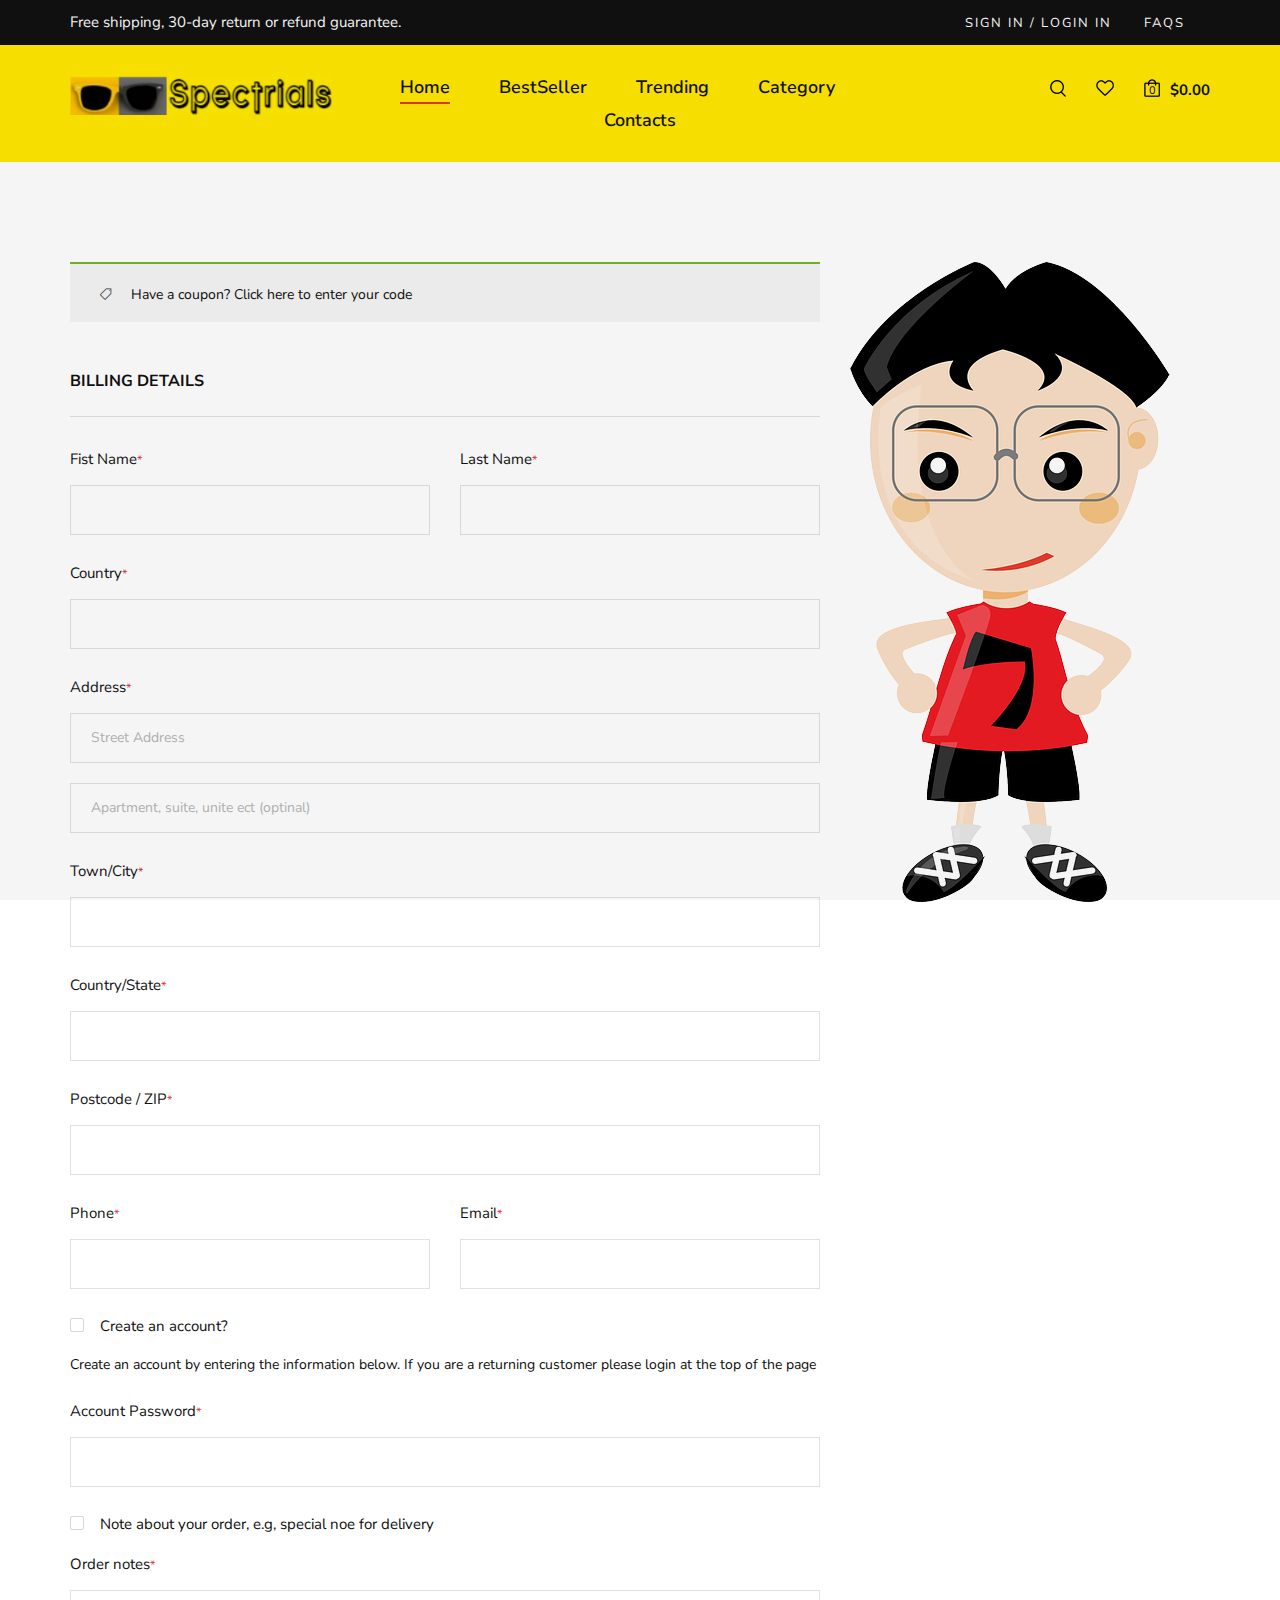
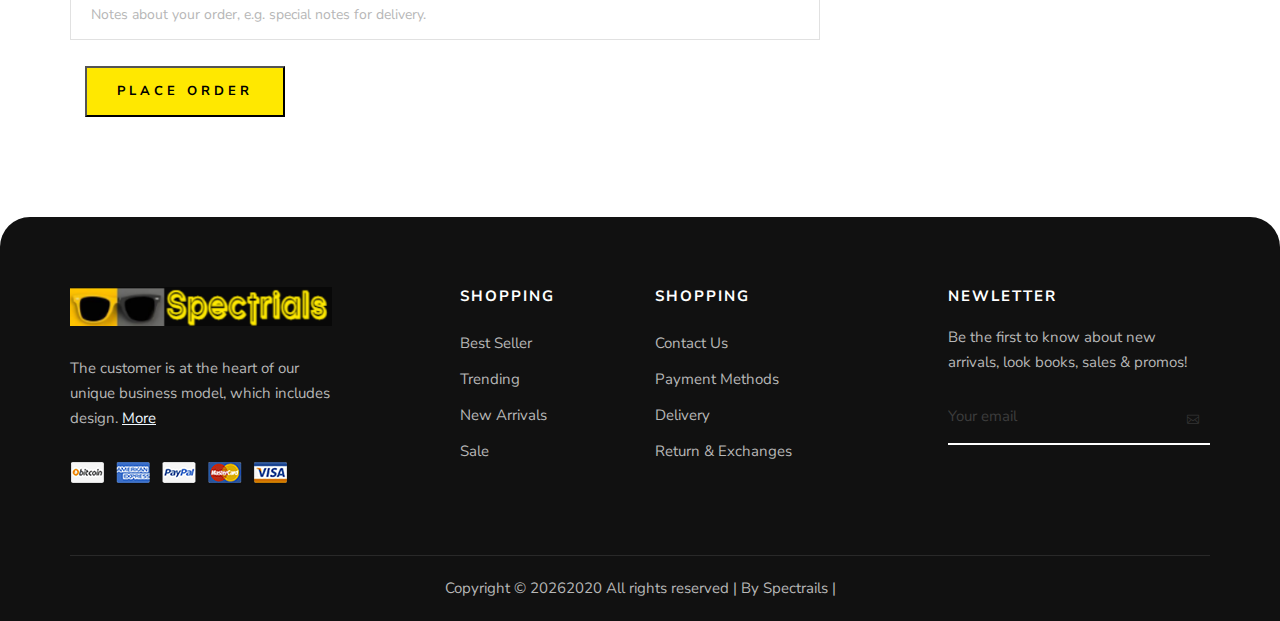
<file: checkout.html>
<!DOCTYPE html>
<html lang="zxx">

<head>
    <meta charset="UTF-8">
    <meta name="description" content="Male_Fashion Template">
    <meta name="keywords" content="Male_Fashion, unica, creative, html">
    <meta name="viewport" content="width=device-width, initial-scale=1.0">
    <meta http-equiv="X-UA-Compatible" content="ie=edge">
    <title>Spectrials | Online Shoppping</title>

    <!-- Google Font -->
    <link href="https://fonts.googleapis.com/css2?family=Nunito+Sans:wght@300;400;600;700;800;900&display=swap"
    rel="stylesheet">

    <!-- Css Styles -->
    <link rel="stylesheet" href="css/bootstrap.min.css" type="text/css">
    <link rel="stylesheet" href="css/font-awesome.min.css" type="text/css">
    <link rel="stylesheet" href="css/elegant-icons.css" type="text/css">
    <link rel="stylesheet" href="css/magnific-popup.css" type="text/css">
    <link rel="stylesheet" href="css/nice-select.css" type="text/css">
    <link rel="stylesheet" href="css/owl.carousel.min.css" type="text/css">
    <link rel="stylesheet" href="css/slicknav.min.css" type="text/css">
    <link rel="stylesheet" href="css/style.css" type="text/css">
</head>

<body>
    <!-- Page Preloder -->
    <div id="preloder">
        <div class="loader"></div>
    </div>

    <!-- Offcanvas Menu Begin -->
    <div class="offcanvas-menu-overlay"></div>
    <div class="offcanvas-menu-wrapper">
        <div class="offcanvas__option">
            <div class="offcanvas__links">
                <a href="login.html">Sign In / Login In</a>
                <a href="#faq">FAQs</a>
            </div>
        </div>
        <div class="offcanvas__nav__option">
            <a href="#" class="search-switch"><img src="img/icon/search.png" alt=""></a>
            <a href="#"><img src="img/icon/heart.png" alt=""></a>
            <a href="#"><img src="img/icon/cart.png" alt=""> <span>0</span></a>
            <div class="price">$0.00</div>
        </div>
        <div id="mobile-menu-wrap"></div>
        <div class="offcanvas__text">
            <p>Free shipping, 30-day return or refund guarantee.</p>
        </div>
    </div>
    <!-- Offcanvas Menu End -->

    <!-- Header Section Begin -->
    <header class="header">
        <div class="header__top">
            <div class="container">
                <div class="row">
                    <div class="col-lg-6 col-md-7">
                        <div class="header__top__left">
                            <p>Free shipping, 30-day return or refund guarantee.</p>
                        </div>
                    </div>
                    <div class="col-lg-6 col-md-5">
                        <div class="header__top__right">
                            <div class="header__top__links">
                                <a href="login.html">Sign In / Login In</a>
                                <a href="#">FAQs</a>
                            </div>
                        </div>
                    </div>
                </div>
            </div>
        </div>
        <div  style="background-color: #ffe800;">
        <div class="container">
            <div class="row">
                <div class="col-lg-3 col-md-3">
                    <div class="header__logo">
                        <a href="./index.html"><img src="img/logo.png" alt=""></a>
                    </div>
                </div>
                <div class="col-lg-6 col-md-6">
                    <nav class="header__menu mobile-menu">
                        <ul>
                            <li class="active"><a href="./index.html">Home</a></li>
                            <li><a href="./shop.html">BestSeller</a></li>
                            <li><a href="./shop.html">Trending</a></li>
                            <li><a href="#">Category</a>
                                <ul class="dropdown">
                                    <li><a href="./about.html">Men</a></li>
                                    <li><a href="./shop-details.html">Women</a></li>
                                    <li><a href="./shopping-cart.html">Kids</a></li>
                                </ul>
                            </li>
                            <li><a href="./contact.html">Contacts</a></li>
                        </ul>
                    </nav>
                </div>
                <div class="col-lg-3 col-md-3">
                    <div class="header__nav__option">
                        <a href="#" class="search-switch"><img src="img/icon/search.png" alt=""></a>
                        <a href="#"><img src="img/icon/heart.png" alt=""></a>
                        <a href="#"><img src="img/icon/cart.png" alt=""> <span>0</span></a>
                        <div class="price">$0.00</div>
                    </div>
                </div>
            </div>
            <div class="canvas__open"><i class="fa fa-bars"></i></div>
        </div>
    </div>
    </header>
    <!-- Header Section End -->
    <!-- Checkout Section Begin -->
    <section class="checkout spad">
        <div class="container">
            <div class="checkout__form">
                <form action="#">
                    <div class="row">
                        <div class="col-lg-8 col-md-6">
                            <h6 class="coupon__code"><span class="icon_tag_alt"></span> Have a coupon? <a href="#">Click
                            here</a> to enter your code</h6>
                            <h6 class="checkout__title">Billing Details</h6>
                            <div class="row">
                                <div class="col-lg-6">
                                    <div class="checkout__input">
                                        <p>Fist Name<span>*</span></p>
                                        <input type="text">
                                    </div>
                                </div>
                                <div class="col-lg-6">
                                    <div class="checkout__input">
                                        <p>Last Name<span>*</span></p>
                                        <input type="text">
                                    </div>
                                </div>
                            </div>
                            <div class="checkout__input">
                                <p>Country<span>*</span></p>
                                <input type="text">
                            </div>
                            <div class="checkout__input">
                                <p>Address<span>*</span></p>
                                <input type="text" placeholder="Street Address" class="checkout__input__add">
                                <input type="text" placeholder="Apartment, suite, unite ect (optinal)">
                            </div>
                            <div class="checkout__input">
                                <p>Town/City<span>*</span></p>
                                <input type="text">
                            </div>
                            <div class="checkout__input">
                                <p>Country/State<span>*</span></p>
                                <input type="text">
                            </div>
                            <div class="checkout__input">
                                <p>Postcode / ZIP<span>*</span></p>
                                <input type="text">
                            </div>
                            <div class="row">
                                <div class="col-lg-6">
                                    <div class="checkout__input">
                                        <p>Phone<span>*</span></p>
                                        <input type="text">
                                    </div>
                                </div>
                                <div class="col-lg-6">
                                    <div class="checkout__input">
                                        <p>Email<span>*</span></p>
                                        <input type="text">
                                    </div>
                                </div>
                            </div>
                            <div class="checkout__input__checkbox">
                                <label for="acc">
                                    Create an account?
                                    <input type="checkbox" id="acc">
                                    <span class="checkmark"></span>
                                </label>
                                <p>Create an account by entering the information below. If you are a returning customer
                                please login at the top of the page</p>
                            </div>
                            <div class="checkout__input">
                                <p>Account Password<span>*</span></p>
                                <input type="text">
                            </div>
                            <div class="checkout__input__checkbox">
                                <label for="diff-acc">
                                    Note about your order, e.g, special noe for delivery
                                    <input type="checkbox" id="diff-acc">
                                    <span class="checkmark"></span>
                                </label>
                            </div>
                            <div class="checkout__input">
                                <p>Order notes<span>*</span></p>
                                <input type="text"
                                placeholder="Notes about your order, e.g. special notes for delivery.">
                            </div>
                        </div>
                        <div class="col-lg-4 col-md-6">
                           <img src="img/side.png"> 
                        </div>
                    </div>
                    <div class="container"><button class="primary-btn" style="background-color: #ffe800;"><a href="index.html" style="text-decoration: none;color:black;">PLACE ORDER</a></button></div>
                </form>
            </div>
        </div>
    </section>
    <!-- Checkout Section End -->

    <!-- Footer Section Begin -->
    <footer class="footer" style="border-top-left-radius: 30px;border-top-right-radius:30px;">
        <div class="container">
            <div class="row">
                <div class="col-lg-3 col-md-6 col-sm-6">
                    <div class="footer__about">
                        <div class="footer__logo">
                            <a href="#"><img src="img/footer-logo.png" alt=""></a>
                        </div>
                        <p>The customer is at the heart of our unique business model, which includes design. <a href="about.html" style="text-decoration: underline; color:aliceblue;">More</a></p>
                        <a href="#"><img src="img/payment.png" alt=""></a>
                    </div>
                </div>
                <div class="col-lg-2 offset-lg-1 col-md-3 col-sm-6">
                    <div class="footer__widget">
                        <h6>Shopping</h6>
                        <ul>
                            <li><a href="#">Best Seller</a></li>
                            <li><a href="#">Trending </a></li>
                            <li><a href="#">New Arrivals</a></li>
                            <li><a href="#">Sale</a></li>
                        </ul>
                    </div>
                </div>
                <div class="col-lg-2 col-md-3 col-sm-6">
                    <div class="footer__widget">
                        <h6>Shopping</h6>
                        <ul>
                            <li><a href="contact.html">Contact Us</a></li>
                            <li><a href="checkout.html">Payment Methods</a></li>
                            <li><a href="#">Delivery</a></li>
                            <li><a href="#">Return & Exchanges</a></li>
                        </ul>
                    </div>
                </div>
                <div class="col-lg-3 offset-lg-1 col-md-6 col-sm-6">
                    <div class="footer__widget">
                        <h6>NewLetter</h6>
                        <div class="footer__newslatter">
                            <p>Be the first to know about new arrivals, look books, sales & promos!</p>
                            <form action="#">
                                <input type="text" placeholder="Your email">
                                <button type="submit"><span class="icon_mail_alt"></span></button>
                            </form>
                        </div>
                    </div>
                </div>
            </div>
            <div class="row">
                <div class="col-lg-12 text-center">
                    <div class="footer__copyright__text">
                        <!-- Link back to Colorlib can't be removed. Template is licensed under CC BY 3.0. -->
                        <p>Copyright ©
                            <script>
                                document.write(new Date().getFullYear());
                            </script>2020
                            All rights reserved | By Spectrails |
                        </p>
                        <!-- Link back to Colorlib can't be removed. Template is licensed under CC BY 3.0. -->
                    </div>
                </div>
            </div>
        </div>
    </footer>
    <!-- Footer Section End -->

    <!-- Search Begin -->
    <div class="search-model">
        <div class="h-100 d-flex align-items-center justify-content-center">
            <div class="search-close-switch">+</div>
            <form class="search-model-form">
                <input type="text" id="search-input" placeholder="Search here.....">
            </form>
        </div>
    </div>
    <!-- Search End -->

    <!-- Js Plugins -->
    <script src="js/jquery-3.3.1.min.js"></script>
    <script src="js/bootstrap.min.js"></script>
    <script src="js/jquery.nice-select.min.js"></script>
    <script src="js/jquery.nicescroll.min.js"></script>
    <script src="js/jquery.magnific-popup.min.js"></script>
    <script src="js/jquery.countdown.min.js"></script>
    <script src="js/jquery.slicknav.js"></script>
    <script src="js/mixitup.min.js"></script>
    <script src="js/owl.carousel.min.js"></script>
    <script src="js/main.js"></script>
</body>

</html>
</file>
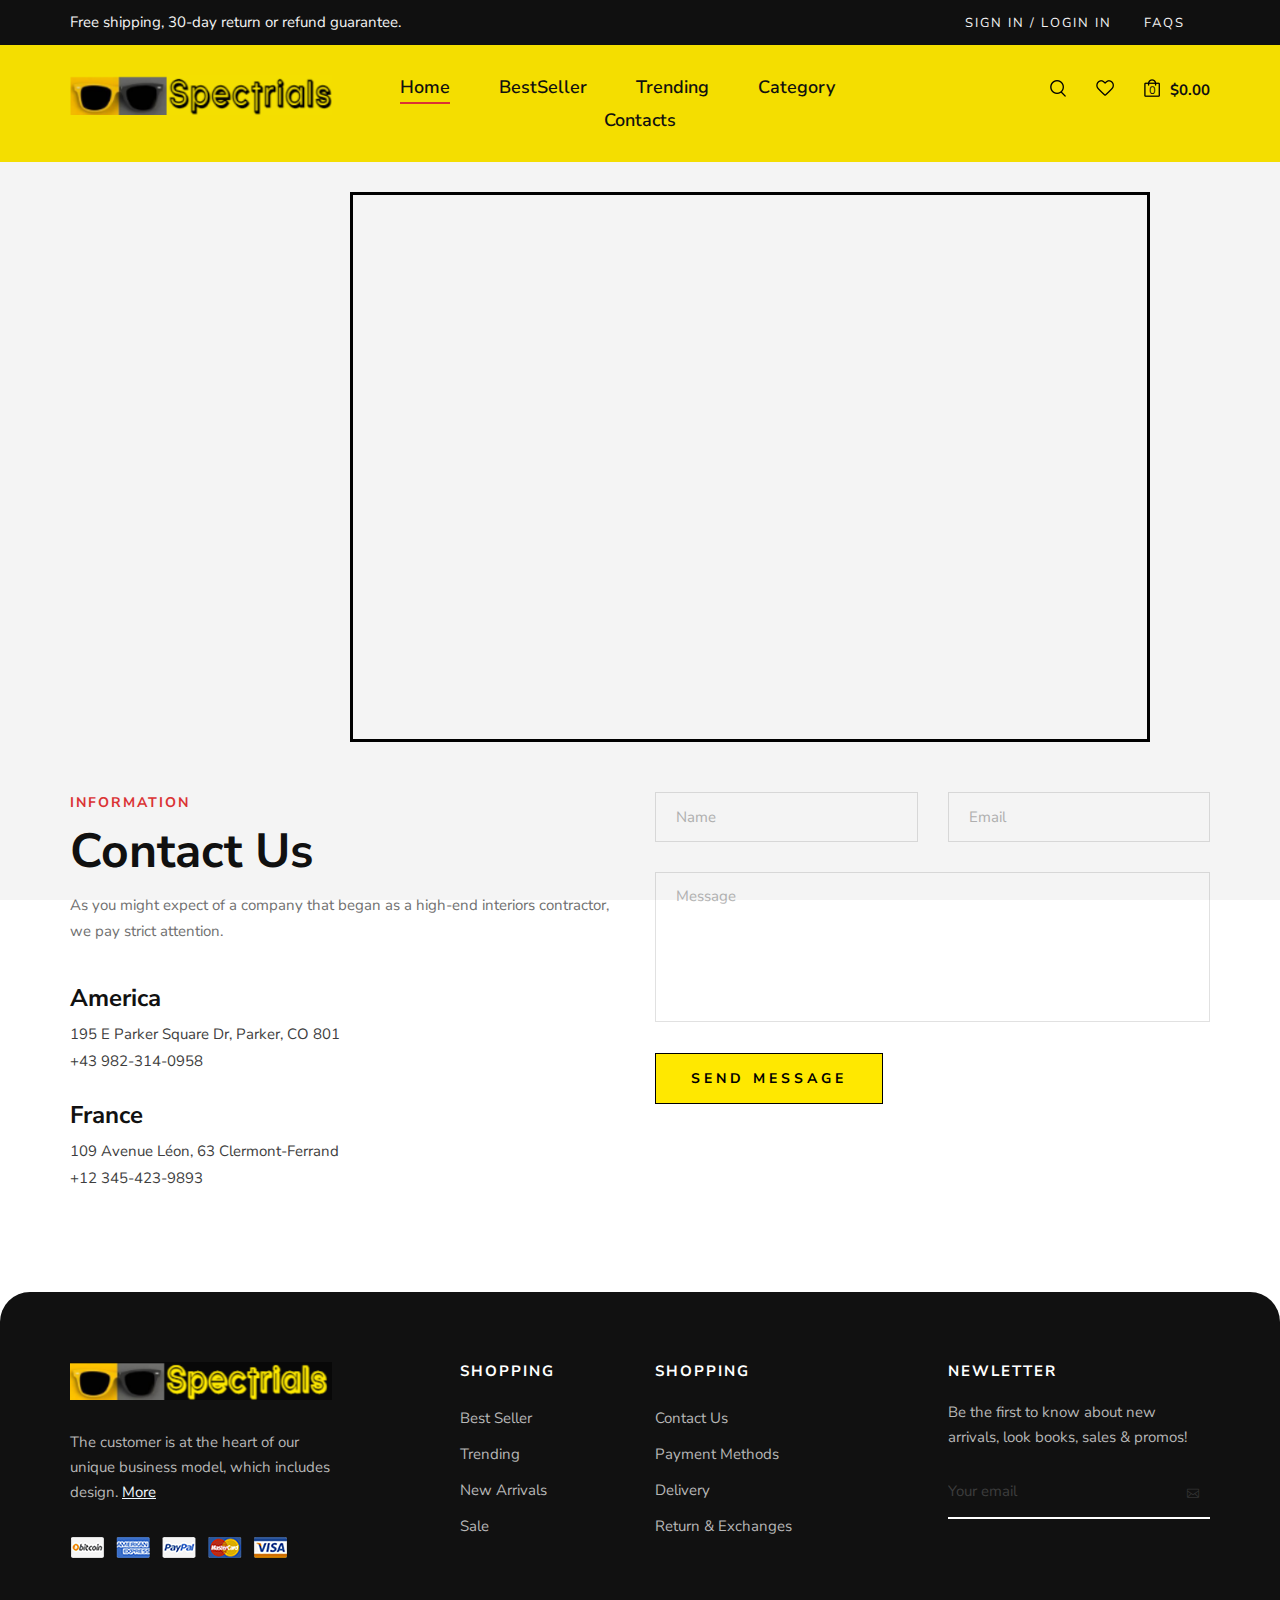
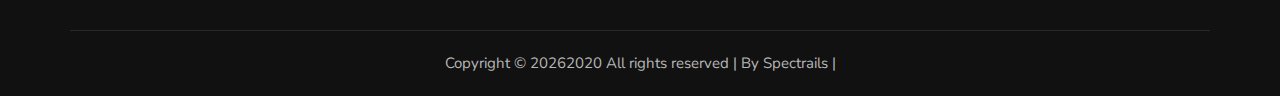
<file: contact.html>
<!DOCTYPE html>
<html lang="zxx">

<head>
    <meta charset="UTF-8">
    <meta name="description" content="Male_Fashion Template">
    <meta name="keywords" content="Male_Fashion, unica, creative, html">
    <meta name="viewport" content="width=device-width, initial-scale=1.0">
    <meta http-equiv="X-UA-Compatible" content="ie=edge">
    <title>Spectrials | Online Shoppping</title>

    <!-- Google Font -->
    <link href="https://fonts.googleapis.com/css2?family=Nunito+Sans:wght@300;400;600;700;800;900&display=swap"
        rel="stylesheet">

    <!-- Css Styles -->
    <link rel="stylesheet" href="css/bootstrap.min.css" type="text/css">
    <link rel="stylesheet" href="css/font-awesome.min.css" type="text/css">
    <link rel="stylesheet" href="css/elegant-icons.css" type="text/css">
    <link rel="stylesheet" href="css/magnific-popup.css" type="text/css">
    <link rel="stylesheet" href="css/nice-select.css" type="text/css">
    <link rel="stylesheet" href="css/owl.carousel.min.css" type="text/css">
    <link rel="stylesheet" href="css/slicknav.min.css" type="text/css">
    <link rel="stylesheet" href="css/style.css" type="text/css">
</head>

<body>
    <!-- Page Preloder -->
    <div id="preloder">
        <div class="loader"></div>
    </div>

    <!-- Offcanvas Menu Begin -->
    <div class="offcanvas-menu-overlay"></div>
    <div class="offcanvas-menu-wrapper">
        <div class="offcanvas__option">
            <div class="offcanvas__links">
                <a href="login.html">Sign In / Login In</a>
                <a href="#faq">FAQs</a>
            </div>
        </div>
        <div class="offcanvas__nav__option">
            <a href="#" class="search-switch"><img src="img/icon/search.png" alt=""></a>
            <a href="#"><img src="img/icon/heart.png" alt=""></a>
            <a href="#"><img src="img/icon/cart.png" alt=""> <span>0</span></a>
            <div class="price">$0.00</div>
        </div>
        <div id="mobile-menu-wrap"></div>
        <div class="offcanvas__text">
            <p>Free shipping, 30-day return or refund guarantee.</p>
        </div>
    </div>
    <!-- Offcanvas Menu End -->

    <!-- Header Section Begin -->
    <header class="header">
        <div class="header__top">
            <div class="container">
                <div class="row">
                    <div class="col-lg-6 col-md-7">
                        <div class="header__top__left">
                            <p>Free shipping, 30-day return or refund guarantee.</p>
                        </div>
                    </div>
                    <div class="col-lg-6 col-md-5">
                        <div class="header__top__right">
                            <div class="header__top__links">
                                <a href="login.html">Sign In / Login In</a>
                                <a href="#">FAQs</a>
                            </div>
                        </div>
                    </div>
                </div>
            </div>
        </div>
        <div  style="background-color: #ffe800;">
        <div class="container">
            <div class="row">
                <div class="col-lg-3 col-md-3">
                    <div class="header__logo">
                        <a href="./index.html"><img src="img/logo.png" alt=""></a>
                    </div>
                </div>
                <div class="col-lg-6 col-md-6">
                    <nav class="header__menu mobile-menu">
                        <ul>
                            <li class="active"><a href="./index.html">Home</a></li>
                            <li><a href="./shop.html">BestSeller</a></li>
                            <li><a href="./shop.html">Trending</a></li>
                            <li><a href="#">Category</a>
                                <ul class="dropdown">
                                    <li><a href="./about.html">Men</a></li>
                                    <li><a href="./shop-details.html">Women</a></li>
                                    <li><a href="./shopping-cart.html">Kids</a></li>
                                </ul>
                            </li>
                            <li><a href="./contact.html">Contacts</a></li>
                        </ul>
                    </nav>
                </div>
                <div class="col-lg-3 col-md-3">
                    <div class="header__nav__option">
                        <a href="#" class="search-switch"><img src="img/icon/search.png" alt=""></a>
                        <a href="#"><img src="img/icon/heart.png" alt=""></a>
                        <a href="#"><img src="img/icon/cart.png" alt=""> <span>0</span></a>
                        <div class="price">$0.00</div>
                    </div>
                </div>
            </div>
            <div class="canvas__open"><i class="fa fa-bars"></i></div>
        </div>
    </div>
    </header>
    <!-- Header Section End -->

    <!-- Map Begin -->
    <div class="map" style="margin-top: 30px;">
        <iframe src="https://www.google.com/maps/embed?pb=!1m18!1m12!1m3!1d111551.9926412813!2d-90.27317134641879!3d38.606612219170856!2m3!1f0!2f0!3f0!3m2!1i1024!2i768!4f13.1!3m3!1m2!1s0x54eab584e432360b%3A0x1c3bb99243deb742!2sUnited%20States!5e0!3m2!1sen!2sbd!4v1597926938024!5m2!1sen!2sbd" height="550" style="border:3px solid black;width: 800px;margin: 0 350px;" allowfullscreen="" aria-hidden="false" tabindex="0"></iframe>
    </div>
    <!-- Map End -->

    <!-- Contact Section Begin -->
    <section class="contact spad">
        <div class="container">
            <div class="row">
                <div class="col-lg-6 col-md-6">
                    <div class="contact__text">
                        <div class="section-title">
                            <span>Information</span>
                            <h2>Contact Us</h2>
                            <p>As you might expect of a company that began as a high-end interiors contractor, we pay
                                strict attention.</p>
                        </div>
                        <ul>
                            <li>
                                <h4>America</h4>
                                <p>195 E Parker Square Dr, Parker, CO 801 <br />+43 982-314-0958</p>
                            </li>
                            <li>
                                <h4>France</h4>
                                <p>109 Avenue Léon, 63 Clermont-Ferrand <br />+12 345-423-9893</p>
                            </li>
                        </ul>
                    </div>
                </div>
                <div class="col-lg-6 col-md-6">
                    <div class="contact__form">
                        <form action="#">
                            <div class="row">
                                <div class="col-lg-6">
                                    <input type="text" placeholder="Name">
                                </div>
                                <div class="col-lg-6">
                                    <input type="text" placeholder="Email">
                                </div>
                                <div class="col-lg-12">
                                    <textarea placeholder="Message"></textarea>
                                    <button type="submit" class="site-btn" style="background-color: #ffe800;color:black;border:1px solid black;">Send Message</button>
                                </div>
                            </div>
                        </form>
                    </div>
                </div>
            </div>
        </div>
    </section>
    <!-- Contact Section End -->

    <!-- Footer Section Begin -->
    <footer class="footer" style="border-top-left-radius: 30px;border-top-right-radius:30px;">
        <div class="container">
            <div class="row">
                <div class="col-lg-3 col-md-6 col-sm-6">
                    <div class="footer__about">
                        <div class="footer__logo">
                            <a href="#"><img src="img/footer-logo.png" alt=""></a>
                        </div>
                        <p>The customer is at the heart of our unique business model, which includes design. <a href="about.html" style="text-decoration: underline; color:aliceblue;">More</a></p>
                        <a href="#"><img src="img/payment.png" alt=""></a>
                    </div>
                </div>
                <div class="col-lg-2 offset-lg-1 col-md-3 col-sm-6">
                    <div class="footer__widget">
                        <h6>Shopping</h6>
                        <ul>
                            <li><a href="#">Best Seller</a></li>
                            <li><a href="#">Trending </a></li>
                            <li><a href="#">New Arrivals</a></li>
                            <li><a href="#">Sale</a></li>
                        </ul>
                    </div>
                </div>
                <div class="col-lg-2 col-md-3 col-sm-6">
                    <div class="footer__widget">
                        <h6>Shopping</h6>
                        <ul>
                            <li><a href="contact.html">Contact Us</a></li>
                            <li><a href="checkout.html">Payment Methods</a></li>
                            <li><a href="#">Delivery</a></li>
                            <li><a href="#">Return & Exchanges</a></li>
                        </ul>
                    </div>
                </div>
                <div class="col-lg-3 offset-lg-1 col-md-6 col-sm-6">
                    <div class="footer__widget">
                        <h6>NewLetter</h6>
                        <div class="footer__newslatter">
                            <p>Be the first to know about new arrivals, look books, sales & promos!</p>
                            <form action="#">
                                <input type="text" placeholder="Your email">
                                <button type="submit"><span class="icon_mail_alt"></span></button>
                            </form>
                        </div>
                    </div>
                </div>
            </div>
            <div class="row">
                <div class="col-lg-12 text-center">
                    <div class="footer__copyright__text">
                        <!-- Link back to Colorlib can't be removed. Template is licensed under CC BY 3.0. -->
                        <p>Copyright ©
                            <script>
                                document.write(new Date().getFullYear());
                            </script>2020
                            All rights reserved | By Spectrails |
                        </p>
                        <!-- Link back to Colorlib can't be removed. Template is licensed under CC BY 3.0. -->
                    </div>
                </div>
            </div>
        </div>
    </footer>
    <!-- Footer Section End -->

    <!-- Search Begin -->
    <div class="search-model">
        <div class="h-100 d-flex align-items-center justify-content-center">
            <div class="search-close-switch">+</div>
            <form class="search-model-form">
                <input type="text" id="search-input" placeholder="Search here.....">
            </form>
        </div>
    </div>
    <!-- Search End -->

    <!-- Js Plugins -->
    <script src="js/jquery-3.3.1.min.js"></script>
    <script src="js/bootstrap.min.js"></script>
    <script src="js/jquery.nice-select.min.js"></script>
    <script src="js/jquery.nicescroll.min.js"></script>
    <script src="js/jquery.magnific-popup.min.js"></script>
    <script src="js/jquery.countdown.min.js"></script>
    <script src="js/jquery.slicknav.js"></script>
    <script src="js/mixitup.min.js"></script>
    <script src="js/owl.carousel.min.js"></script>
    <script src="js/main.js"></script>
</body>

</html>
</file>
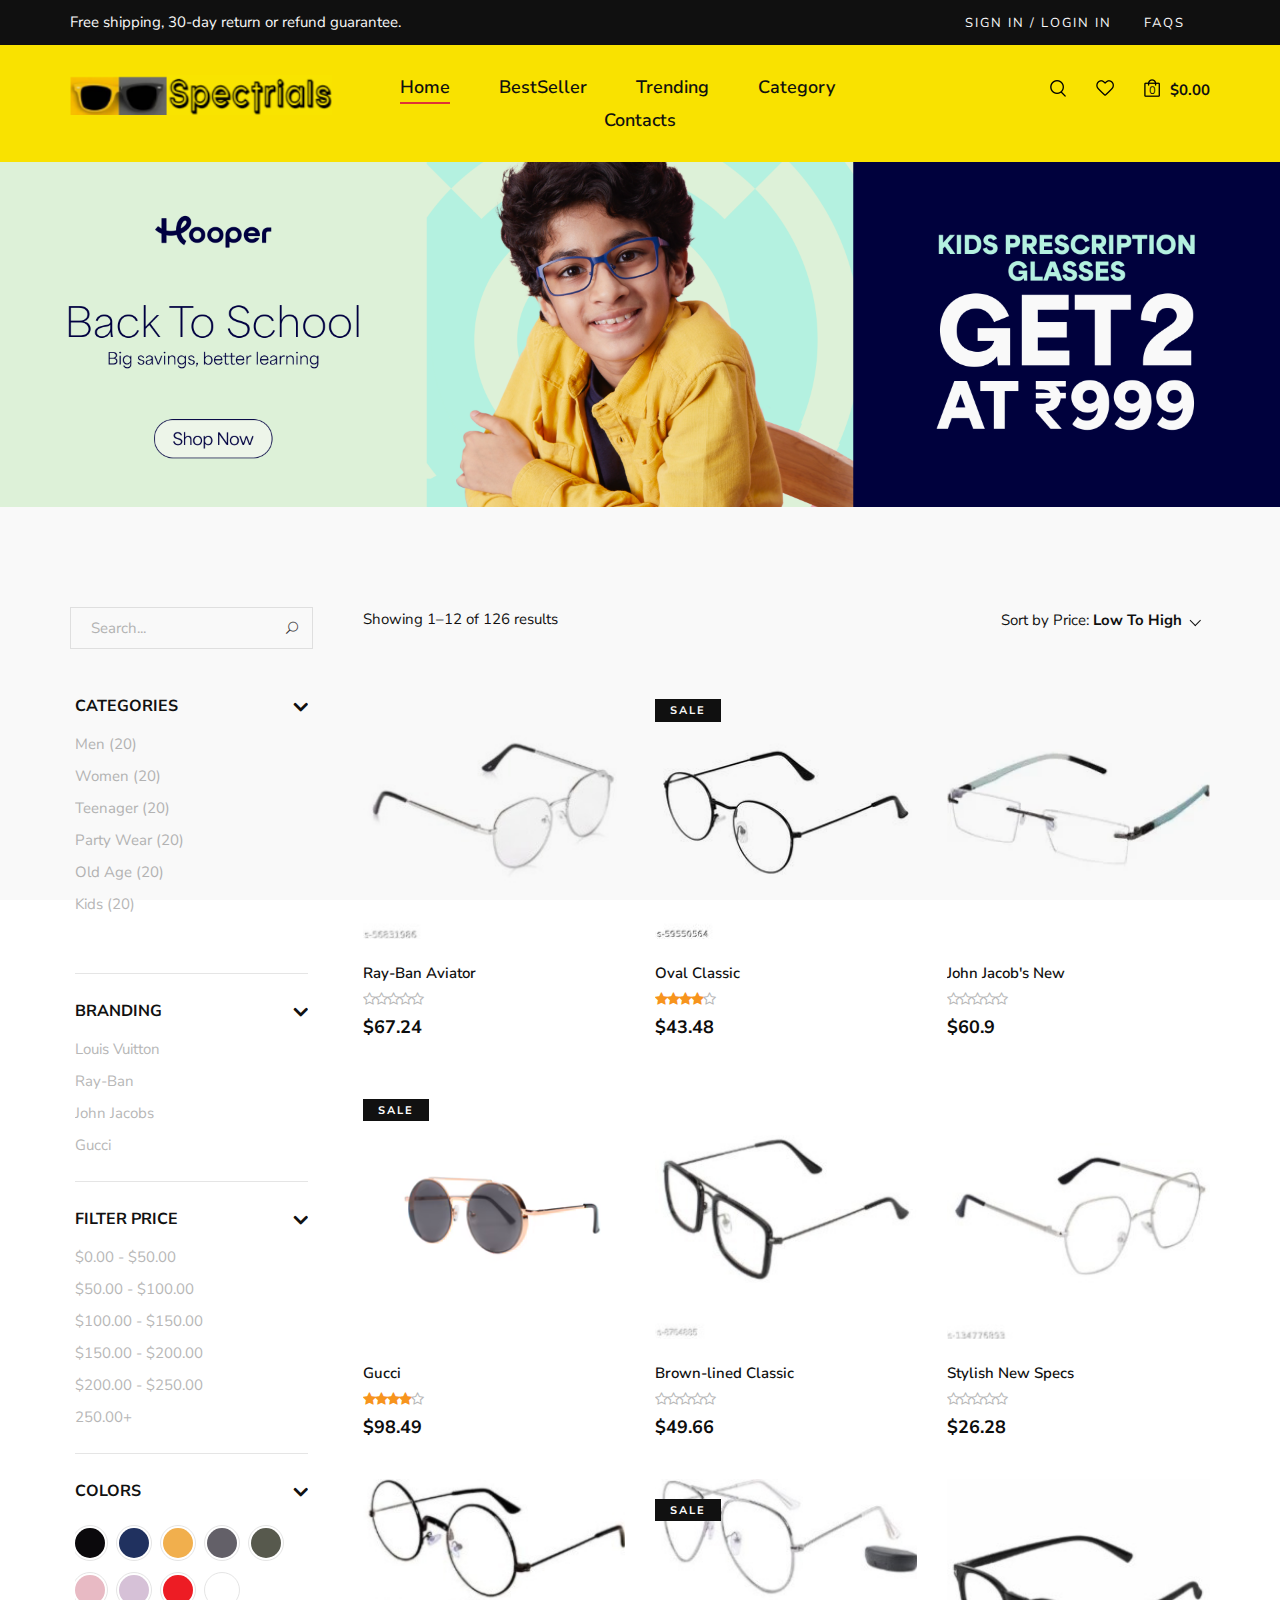
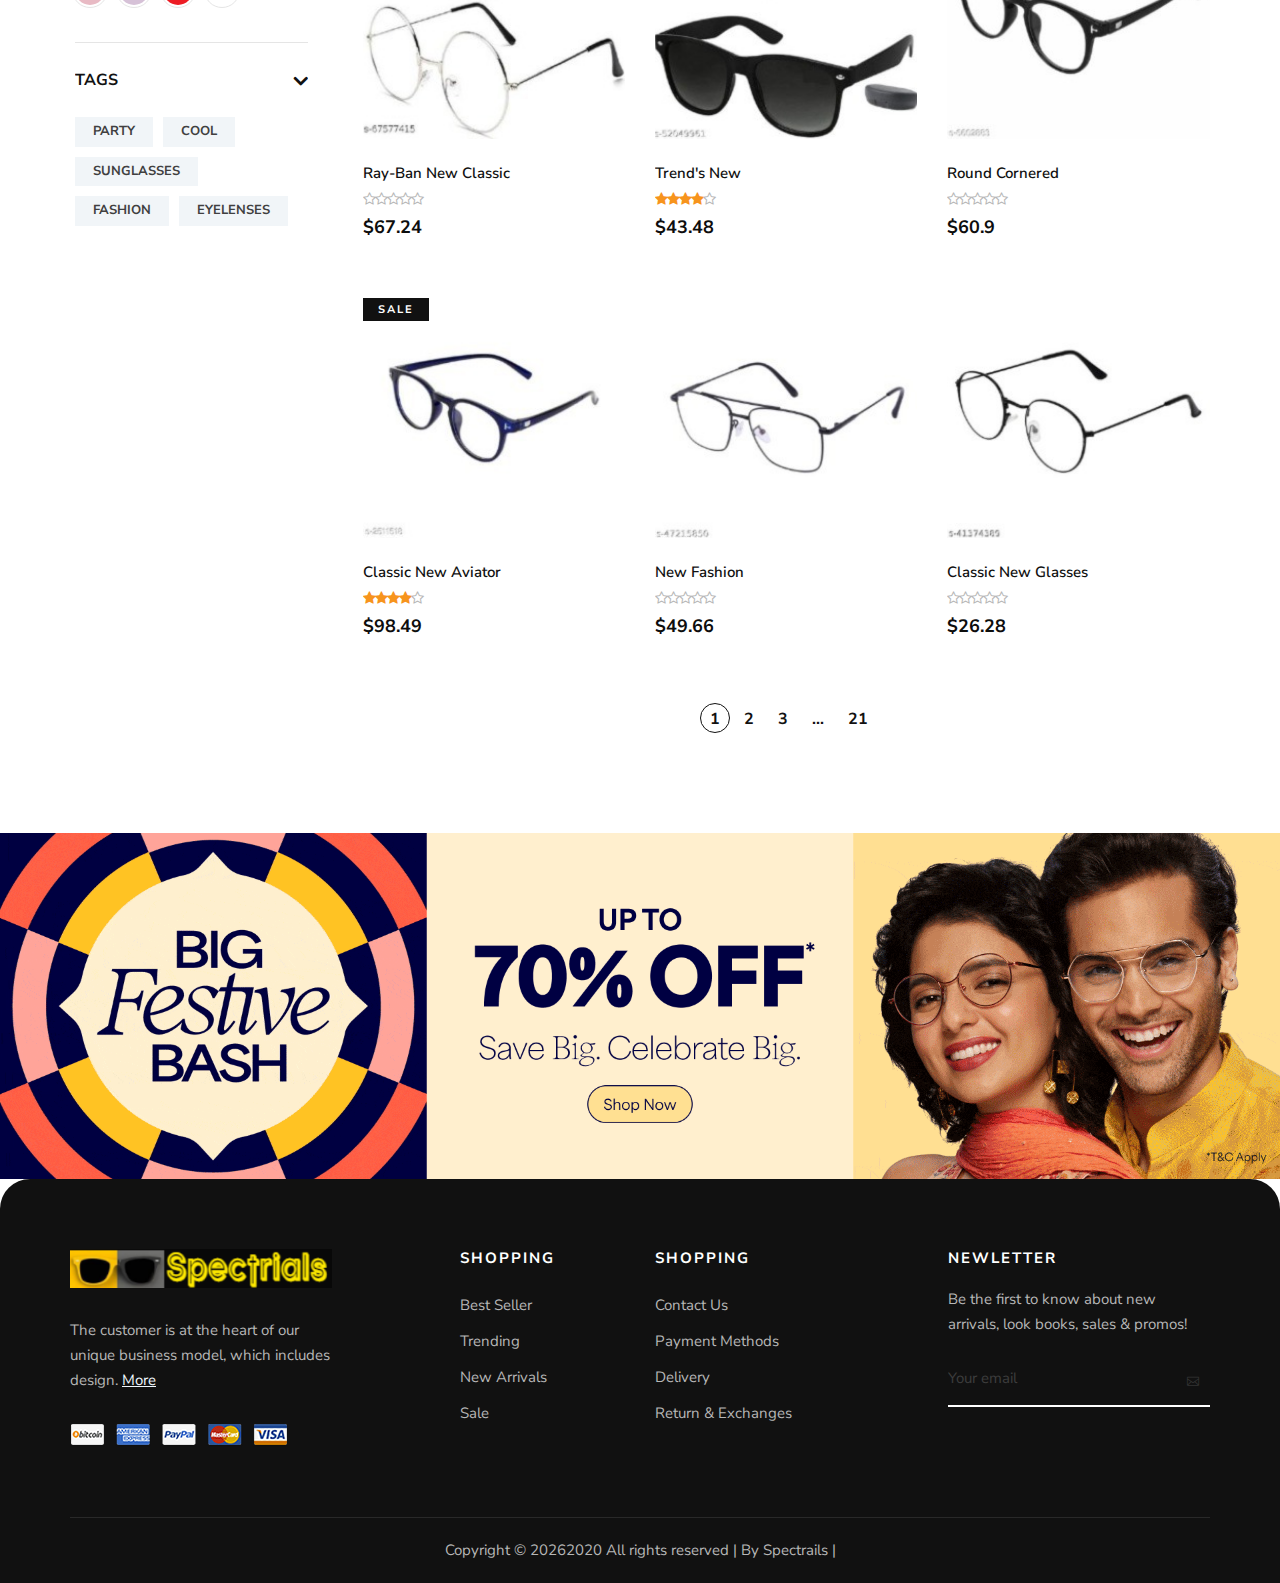
<file: shop.html>
<!DOCTYPE html>
<html lang="zxx">

<head>
    <meta charset="UTF-8">
    <meta name="description" content="Male_Fashion Template">
    <meta name="keywords" content="Male_Fashion, unica, creative, html">
    <meta name="viewport" content="width=device-width, initial-scale=1.0">
    <meta http-equiv="X-UA-Compatible" content="ie=edge">
    <title>Spectrials | Online Shoppping</title>

    <!-- Google Font -->
    <link href="https://fonts.googleapis.com/css2?family=Nunito+Sans:wght@300;400;600;700;800;900&display=swap"
    rel="stylesheet">

    <!-- Css Styles -->
    <link rel="stylesheet" href="css/bootstrap.min.css" type="text/css">
    <link rel="stylesheet" href="css/font-awesome.min.css" type="text/css">
    <link rel="stylesheet" href="css/elegant-icons.css" type="text/css">
    <link rel="stylesheet" href="css/magnific-popup.css" type="text/css">
    <link rel="stylesheet" href="css/nice-select.css" type="text/css">
    <link rel="stylesheet" href="css/owl.carousel.min.css" type="text/css">
    <link rel="stylesheet" href="css/slicknav.min.css" type="text/css">
    <link rel="stylesheet" href="css/style.css" type="text/css">
</head>

<body>
    <!-- Page Preloder -->
    <div id="preloder">
        <div class="loader"></div>
    </div>

    <!-- Offcanvas Menu Begin -->
    <div class="offcanvas-menu-overlay"></div>
    <div class="offcanvas-menu-wrapper">
        <div class="offcanvas__option">
            <div class="offcanvas__links">
                <a href="login.html">Sign In / Login In</a>
                <a href="#faq">FAQs</a>
            </div>
        </div>
        <div class="offcanvas__nav__option">
            <a href="#" class="search-switch"><img src="img/icon/search.png" alt=""></a>
            <a href="#"><img src="img/icon/heart.png" alt=""></a>
            <a href="#"><img src="img/icon/cart.png" alt=""> <span>0</span></a>
            <div class="price">$0.00</div>
        </div>
        <div id="mobile-menu-wrap"></div>
        <div class="offcanvas__text">
            <p>Free shipping, 30-day return or refund guarantee.</p>
        </div>
    </div>
    <!-- Offcanvas Menu End -->

    <!-- Header Section Begin -->
    <header class="header">
        <div class="header__top">
            <div class="container">
                <div class="row">
                    <div class="col-lg-6 col-md-7">
                        <div class="header__top__left">
                            <p>Free shipping, 30-day return or refund guarantee.</p>
                        </div>
                    </div>
                    <div class="col-lg-6 col-md-5">
                        <div class="header__top__right">
                            <div class="header__top__links">
                                <a href="login.html">Sign In / Login In</a>
                                <a href="#">FAQs</a>
                            </div>
                        </div>
                    </div>
                </div>
            </div>
        </div>
        <div  style="background-color: #ffe800;">
        <div class="container">
            <div class="row">
                <div class="col-lg-3 col-md-3">
                    <div class="header__logo">
                        <a href="./index.html"><img src="img/logo.png" alt=""></a>
                    </div>
                </div>
                <div class="col-lg-6 col-md-6">
                    <nav class="header__menu mobile-menu">
                        <ul>
                            <li class="active"><a href="./index.html">Home</a></li>
                            <li><a href="./shop.html">BestSeller</a></li>
                            <li><a href="./shop.html">Trending</a></li>
                            <li><a href="#">Category</a>
                                <ul class="dropdown">
                                    <li><a href="./about.html">Men</a></li>
                                    <li><a href="./shop-details.html">Women</a></li>
                                    <li><a href="./shopping-cart.html">Kids</a></li>
                                </ul>
                            </li>
                            <li><a href="./contact.html">Contacts</a></li>
                        </ul>
                    </nav>
                </div>
                <div class="col-lg-3 col-md-3">
                    <div class="header__nav__option">
                        <a href="#" class="search-switch"><img src="img/icon/search.png" alt=""></a>
                        <a href="#"><img src="img/icon/heart.png" alt=""></a>
                        <a href="#"><img src="img/icon/cart.png" alt=""> <span>0</span></a>
                        <div class="price">$0.00</div>
                    </div>
                </div>
            </div>
            <div class="canvas__open"><i class="fa fa-bars"></i></div>
        </div>
    </div>
    </header>
    <!-- Header Section End -->
<div>
    <img src="img/bn2.png">
</div>
    

    <!-- Shop Section Begin -->
    <section class="shop spad">
        <div class="container">
            <div class="row">
                <div class="col-lg-3">
                    <div class="shop__sidebar">
                        <div class="shop__sidebar__search">
                            <form action="#">
                                <input type="text" placeholder="Search...">
                                <button type="submit"><span class="icon_search"></span></button>
                            </form>
                        </div>
                        <div class="shop__sidebar__accordion">
                            <div class="accordion" id="accordionExample">
                                <div class="card">
                                    <div class="card-heading">
                                        <a data-toggle="collapse" data-target="#collapseOne">Categories</a>
                                    </div>
                                    <div id="collapseOne" class="collapse show" data-parent="#accordionExample">
                                        <div class="card-body">
                                            <div class="shop__sidebar__categories">
                                                <ul class="nice-scroll">
                                                    <li><a href="#">Men (20)</a></li>
                                                    <li><a href="#">Women (20)</a></li>
                                                    <li><a href="#">Teenager (20)</a></li>
                                                    <li><a href="#">Party Wear (20)</a></li>
                                                    <li><a href="#">Old Age (20)</a></li>
                                                    <li><a href="#">Kids (20)</a></li>
                                                </ul>
                                            </div>
                                        </div>
                                    </div>
                                </div>
                                <div class="card">
                                    <div class="card-heading">
                                        <a data-toggle="collapse" data-target="#collapseTwo">Branding</a>
                                    </div>
                                    <div id="collapseTwo" class="collapse show" data-parent="#accordionExample">
                                        <div class="card-body">
                                            <div class="shop__sidebar__brand">
                                                <ul>
                                                    <li><a href="#">Louis Vuitton</a></li>
                                                    <li><a href="#">Ray-Ban</a></li>
                                                    <li><a href="#">John Jacobs</a></li>
                                                    <li><a href="#">Gucci</a></li>
                                                </ul>
                                            </div>
                                        </div>
                                    </div>
                                </div>
                                <div class="card">
                                    <div class="card-heading">
                                        <a data-toggle="collapse" data-target="#collapseThree">Filter Price</a>
                                    </div>
                                    <div id="collapseThree" class="collapse show" data-parent="#accordionExample">
                                        <div class="card-body">
                                            <div class="shop__sidebar__price">
                                                <ul>
                                                    <li><a href="#">$0.00 - $50.00</a></li>
                                                    <li><a href="#">$50.00 - $100.00</a></li>
                                                    <li><a href="#">$100.00 - $150.00</a></li>
                                                    <li><a href="#">$150.00 - $200.00</a></li>
                                                    <li><a href="#">$200.00 - $250.00</a></li>
                                                    <li><a href="#">250.00+</a></li>
                                                </ul>
                                            </div>
                                        </div>
                                    </div>
                                </div>
                                <div class="card">
                                    <div class="card-heading">
                                        <a data-toggle="collapse" data-target="#collapseFive">Colors</a>
                                    </div>
                                    <div id="collapseFive" class="collapse show" data-parent="#accordionExample">
                                        <div class="card-body">
                                            <div class="shop__sidebar__color">
                                                <label class="c-1" for="sp-1">
                                                    <input type="radio" id="sp-1">
                                                </label>
                                                <label class="c-2" for="sp-2">
                                                    <input type="radio" id="sp-2">
                                                </label>
                                                <label class="c-3" for="sp-3">
                                                    <input type="radio" id="sp-3">
                                                </label>
                                                <label class="c-4" for="sp-4">
                                                    <input type="radio" id="sp-4">
                                                </label>
                                                <label class="c-5" for="sp-5">
                                                    <input type="radio" id="sp-5">
                                                </label>
                                                <label class="c-6" for="sp-6">
                                                    <input type="radio" id="sp-6">
                                                </label>
                                                <label class="c-7" for="sp-7">
                                                    <input type="radio" id="sp-7">
                                                </label>
                                                <label class="c-8" for="sp-8">
                                                    <input type="radio" id="sp-8">
                                                </label>
                                                <label class="c-9" for="sp-9">
                                                    <input type="radio" id="sp-9">
                                                </label>
                                            </div>
                                        </div>
                                    </div>
                                </div>
                                <div class="card">
                                    <div class="card-heading">
                                        <a data-toggle="collapse" data-target="#collapseSix">Tags</a>
                                    </div>
                                    <div id="collapseSix" class="collapse show" data-parent="#accordionExample">
                                        <div class="card-body">
                                            <div class="shop__sidebar__tags">
                                                <a href="#">Party</a>
                                                <a href="#">Cool</a>
                                                <a href="#">Sunglasses</a>
                                                <a href="#">Fashion</a>
                                                <a href="#">EyeLenses</a>
                                            </div>
                                        </div>
                                    </div>
                                </div>
                            </div>
                        </div>
                    </div>
                </div>
                <div class="col-lg-9">
                    <div class="shop__product__option">
                        <div class="row">
                            <div class="col-lg-6 col-md-6 col-sm-6">
                                <div class="shop__product__option__left">
                                    <p>Showing 1–12 of 126 results</p>
                                </div>
                            </div>
                            <div class="col-lg-6 col-md-6 col-sm-6">
                                <div class="shop__product__option__right">
                                    <p>Sort by Price:</p>
                                    <select>
                                        <option value="">Low To High</option>
                                        <option value="">$0 - $55</option>
                                        <option value="">$55 - $100</option>
                                    </select>
                                </div>
                            </div>
                        </div>
                    </div>
                    <div class="row">
                        <div class="col-lg-4 col-md-6 col-sm-6">
                            <div class="product__item">
                                <div class="product__item__pic set-bg" data-setbg="img/product/product-2.jpg">
                                    <ul class="product__hover">
                                        <li><a href="#"><img src="img/icon/heart.png" alt=""></a></li>
                                        <li><a href="#"><img src="img/icon/compare.png" alt=""> <span>Compare</span></a>
                                        </li>
                                        <li><a href="#"><img src="img/icon/search.png" alt=""></a></li>
                                    </ul>
                                </div>
                                <div class="product__item__text">
                                    <h6>Ray-Ban Aviator</h6>
                                    <a href="#" class="add-cart">+ Add To Cart</a>
                                    <div class="rating">
                                        <i class="fa fa-star-o"></i>
                                        <i class="fa fa-star-o"></i>
                                        <i class="fa fa-star-o"></i>
                                        <i class="fa fa-star-o"></i>
                                        <i class="fa fa-star-o"></i>
                                    </div>
                                    <h5>$67.24</h5>
                                    <div class="product__color__select">
                                        <label for="pc-4">
                                            <input type="radio" id="pc-4">
                                        </label>
                                        <label class="active black" for="pc-5">
                                            <input type="radio" id="pc-5">
                                        </label>
                                        <label class="grey" for="pc-6">
                                            <input type="radio" id="pc-6">
                                        </label>
                                    </div>
                                </div>
                            </div>
                        </div>
                        <div class="col-lg-4 col-md-6 col-sm-6">
                            <div class="product__item sale">
                                <div class="product__item__pic set-bg" data-setbg="img/product/product-3.jpg">
                                    <span class="label">Sale</span>
                                    <ul class="product__hover">
                                        <li><a href="#"><img src="img/icon/heart.png" alt=""></a></li>
                                        <li><a href="#"><img src="img/icon/compare.png" alt=""> <span>Compare</span></a>
                                        </li>
                                        <li><a href="#"><img src="img/icon/search.png" alt=""></a></li>
                                    </ul>
                                </div>
                                <div class="product__item__text">
                                    <h6>Oval Classic</h6>
                                    <a href="#" class="add-cart">+ Add To Cart</a>
                                    <div class="rating">
                                        <i class="fa fa-star"></i>
                                        <i class="fa fa-star"></i>
                                        <i class="fa fa-star"></i>
                                        <i class="fa fa-star"></i>
                                        <i class="fa fa-star-o"></i>
                                    </div>
                                    <h5>$43.48</h5>
                                    <div class="product__color__select">
                                        <label for="pc-7">
                                            <input type="radio" id="pc-7">
                                        </label>
                                        <label class="active black" for="pc-8">
                                            <input type="radio" id="pc-8">
                                        </label>
                                        <label class="grey" for="pc-9">
                                            <input type="radio" id="pc-9">
                                        </label>
                                    </div>
                                </div>
                            </div>
                        </div>
                        <div class="col-lg-4 col-md-6 col-sm-6">
                            <div class="product__item">
                                <div class="product__item__pic set-bg" data-setbg="img/product/product-4.png">
                                    <ul class="product__hover">
                                        <li><a href="#"><img src="img/icon/heart.png" alt=""></a></li>
                                        <li><a href="#"><img src="img/icon/compare.png" alt=""> <span>Compare</span></a>
                                        </li>
                                        <li><a href="#"><img src="img/icon/search.png" alt=""></a></li>
                                    </ul>
                                </div>
                                <div class="product__item__text">
                                    <h6>John Jacob's New</h6>
                                    <a href="#" class="add-cart">+ Add To Cart</a>
                                    <div class="rating">
                                        <i class="fa fa-star-o"></i>
                                        <i class="fa fa-star-o"></i>
                                        <i class="fa fa-star-o"></i>
                                        <i class="fa fa-star-o"></i>
                                        <i class="fa fa-star-o"></i>
                                    </div>
                                    <h5>$60.9</h5>
                                    <div class="product__color__select">
                                        <label for="pc-10">
                                            <input type="radio" id="pc-10">
                                        </label>
                                        <label class="active black" for="pc-11">
                                            <input type="radio" id="pc-11">
                                        </label>
                                        <label class="grey" for="pc-12">
                                            <input type="radio" id="pc-12">
                                        </label>
                                    </div>
                                </div>
                            </div>
                        </div>
                        <div class="col-lg-4 col-md-6 col-sm-6">
                            <div class="product__item sale">
                                <div class="product__item__pic set-bg" data-setbg="img/product/product-6.png">
                                    <span class="label">Sale</span>
                                    <ul class="product__hover">
                                        <li><a href="#"><img src="img/icon/heart.png" alt=""></a></li>
                                        <li><a href="#"><img src="img/icon/compare.png" alt=""> <span>Compare</span></a>
                                        </li>
                                        <li><a href="#"><img src="img/icon/search.png" alt=""></a></li>
                                    </ul>
                                </div>
                                <div class="product__item__text">
                                    <h6>Gucci</h6>
                                    <a href="#" class="add-cart">+ Add To Cart</a>
                                    <div class="rating">
                                        <i class="fa fa-star"></i>
                                        <i class="fa fa-star"></i>
                                        <i class="fa fa-star"></i>
                                        <i class="fa fa-star"></i>
                                        <i class="fa fa-star-o"></i>
                                    </div>
                                    <h5>$98.49</h5>
                                    <div class="product__color__select">
                                        <label for="pc-16">
                                            <input type="radio" id="pc-16">
                                        </label>
                                        <label class="active black" for="pc-17">
                                            <input type="radio" id="pc-17">
                                        </label>
                                        <label class="grey" for="pc-18">
                                            <input type="radio" id="pc-18">
                                        </label>
                                    </div>
                                </div>
                            </div>
                        </div>
                        <div class="col-lg-4 col-md-6 col-sm-6">
                            <div class="product__item">
                                <div class="product__item__pic set-bg" data-setbg="img/product/product-7.jpg">
                                    <ul class="product__hover">
                                        <li><a href="#"><img src="img/icon/heart.png" alt=""></a></li>
                                        <li><a href="#"><img src="img/icon/compare.png" alt=""> <span>Compare</span></a>
                                        </li>
                                        <li><a href="#"><img src="img/icon/search.png" alt=""></a></li>
                                    </ul>
                                </div>
                                <div class="product__item__text">
                                    <h6>Brown-lined Classic</h6>
                                    <a href="#" class="add-cart">+ Add To Cart</a>
                                    <div class="rating">
                                        <i class="fa fa-star-o"></i>
                                        <i class="fa fa-star-o"></i>
                                        <i class="fa fa-star-o"></i>
                                        <i class="fa fa-star-o"></i>
                                        <i class="fa fa-star-o"></i>
                                    </div>
                                    <h5>$49.66</h5>
                                    <div class="product__color__select">
                                        <label for="pc-19">
                                            <input type="radio" id="pc-19">
                                        </label>
                                        <label class="active black" for="pc-20">
                                            <input type="radio" id="pc-20">
                                        </label>
                                        <label class="grey" for="pc-21">
                                            <input type="radio" id="pc-21">
                                        </label>
                                    </div>
                                </div>
                            </div>
                        </div>
                        <div class="col-lg-4 col-md-6 col-sm-6">
                            <div class="product__item">
                                <div class="product__item__pic set-bg" data-setbg="img/product/product-8.jpg">
                                    <ul class="product__hover">
                                        <li><a href="#"><img src="img/icon/heart.png" alt=""></a></li>
                                        <li><a href="#"><img src="img/icon/compare.png" alt=""> <span>Compare</span></a>
                                        </li>
                                        <li><a href="#"><img src="img/icon/search.png" alt=""></a></li>
                                    </ul>
                                </div>
                                <div class="product__item__text">
                                    <h6>Stylish New Specs</h6>
                                    <a href="#" class="add-cart">+ Add To Cart</a>
                                    <div class="rating">
                                        <i class="fa fa-star-o"></i>
                                        <i class="fa fa-star-o"></i>
                                        <i class="fa fa-star-o"></i>
                                        <i class="fa fa-star-o"></i>
                                        <i class="fa fa-star-o"></i>
                                    </div>
                                    <h5>$26.28</h5>
                                    <div class="product__color__select">
                                        <label for="pc-22">
                                            <input type="radio" id="pc-22">
                                        </label>
                                        <label class="active black" for="pc-23">
                                            <input type="radio" id="pc-23">
                                        </label>
                                        <label class="grey" for="pc-24">
                                            <input type="radio" id="pc-24">
                                        </label>
                                    </div>
                                </div>
                            </div>
                        </div>
                        <div class="col-lg-4 col-md-6 col-sm-6">
                            <div class="product__item">
                                <div class="product__item__pic set-bg" data-setbg="img/product/product-9.jpg">
                                    <ul class="product__hover">
                                        <li><a href="#"><img src="img/icon/heart.png" alt=""></a></li>
                                        <li><a href="#"><img src="img/icon/compare.png" alt=""> <span>Compare</span></a>
                                        </li>
                                        <li><a href="#"><img src="img/icon/search.png" alt=""></a></li>
                                    </ul>
                                </div>
                                <div class="product__item__text">
                                    <h6>Ray-Ban New Classic</h6>
                                    <a href="#" class="add-cart">+ Add To Cart</a>
                                    <div class="rating">
                                        <i class="fa fa-star-o"></i>
                                        <i class="fa fa-star-o"></i>
                                        <i class="fa fa-star-o"></i>
                                        <i class="fa fa-star-o"></i>
                                        <i class="fa fa-star-o"></i>
                                    </div>
                                    <h5>$67.24</h5>
                                    <div class="product__color__select">
                                        <label for="pc-25">
                                            <input type="radio" id="pc-25">
                                        </label>
                                        <label class="active black" for="pc-26">
                                            <input type="radio" id="pc-26">
                                        </label>
                                        <label class="grey" for="pc-27">
                                            <input type="radio" id="pc-27">
                                        </label>
                                    </div>
                                </div>
                            </div>
                        </div>
                        <div class="col-lg-4 col-md-6 col-sm-6">
                            <div class="product__item sale">
                                <div class="product__item__pic set-bg" data-setbg="img/product/product-10.jpg">
                                    <span class="label">Sale</span>
                                    <ul class="product__hover">
                                        <li><a href="#"><img src="img/icon/heart.png" alt=""></a></li>
                                        <li><a href="#"><img src="img/icon/compare.png" alt=""> <span>Compare</span></a>
                                        </li>
                                        <li><a href="#"><img src="img/icon/search.png" alt=""></a></li>
                                    </ul>
                                </div>
                                <div class="product__item__text">
                                    <h6>Trend's New</h6>
                                    <a href="#" class="add-cart">+ Add To Cart</a>
                                    <div class="rating">
                                        <i class="fa fa-star"></i>
                                        <i class="fa fa-star"></i>
                                        <i class="fa fa-star"></i>
                                        <i class="fa fa-star"></i>
                                        <i class="fa fa-star-o"></i>
                                    </div>
                                    <h5>$43.48</h5>
                                    <div class="product__color__select">
                                        <label for="pc-28">
                                            <input type="radio" id="pc-28">
                                        </label>
                                        <label class="active black" for="pc-29">
                                            <input type="radio" id="pc-29">
                                        </label>
                                        <label class="grey" for="pc-30">
                                            <input type="radio" id="pc-30">
                                        </label>
                                    </div>
                                </div>
                            </div>
                        </div>
                        <div class="col-lg-4 col-md-6 col-sm-6">
                            <div class="product__item">
                                <div class="product__item__pic set-bg" data-setbg="img/product/product-11.jpg">
                                    <ul class="product__hover">
                                        <li><a href="#"><img src="img/icon/heart.png" alt=""></a></li>
                                        <li><a href="#"><img src="img/icon/compare.png" alt=""> <span>Compare</span></a>
                                        </li>
                                        <li><a href="#"><img src="img/icon/search.png" alt=""></a></li>
                                    </ul>
                                </div>
                                <div class="product__item__text">
                                    <h6>Round Cornered </h6>
                                    <a href="#" class="add-cart">+ Add To Cart</a>
                                    <div class="rating">
                                        <i class="fa fa-star-o"></i>
                                        <i class="fa fa-star-o"></i>
                                        <i class="fa fa-star-o"></i>
                                        <i class="fa fa-star-o"></i>
                                        <i class="fa fa-star-o"></i>
                                    </div>
                                    <h5>$60.9</h5>
                                    <div class="product__color__select">
                                        <label for="pc-31">
                                            <input type="radio" id="pc-31">
                                        </label>
                                        <label class="active black" for="pc-32">
                                            <input type="radio" id="pc-32">
                                        </label>
                                        <label class="grey" for="pc-33">
                                            <input type="radio" id="pc-33">
                                        </label>
                                    </div>
                                </div>
                            </div>
                        </div>
                        <div class="col-lg-4 col-md-6 col-sm-6">
                            <div class="product__item sale">
                                <div class="product__item__pic set-bg" data-setbg="img/product/product-12.jpg">
                                    <span class="label">Sale</span>
                                    <ul class="product__hover">
                                        <li><a href="#"><img src="img/icon/heart.png" alt=""></a></li>
                                        <li><a href="#"><img src="img/icon/compare.png" alt=""> <span>Compare</span></a>
                                        </li>
                                        <li><a href="#"><img src="img/icon/search.png" alt=""></a></li>
                                    </ul>
                                </div>
                                <div class="product__item__text">
                                    <h6>Classic New Aviator</h6>
                                    <a href="#" class="add-cart">+ Add To Cart</a>
                                    <div class="rating">
                                        <i class="fa fa-star"></i>
                                        <i class="fa fa-star"></i>
                                        <i class="fa fa-star"></i>
                                        <i class="fa fa-star"></i>
                                        <i class="fa fa-star-o"></i>
                                    </div>
                                    <h5>$98.49</h5>
                                    <div class="product__color__select">
                                        <label for="pc-34">
                                            <input type="radio" id="pc-34">
                                        </label>
                                        <label class="active black" for="pc-35">
                                            <input type="radio" id="pc-35">
                                        </label>
                                        <label class="grey" for="pc-36">
                                            <input type="radio" id="pc-36">
                                        </label>
                                    </div>
                                </div>
                            </div>
                        </div>
                        <div class="col-lg-4 col-md-6 col-sm-6">
                            <div class="product__item">
                                <div class="product__item__pic set-bg" data-setbg="img/product/product-13.jpg">
                                    <ul class="product__hover">
                                        <li><a href="#"><img src="img/icon/heart.png" alt=""></a></li>
                                        <li><a href="#"><img src="img/icon/compare.png" alt=""> <span>Compare</span></a>
                                        </li>
                                        <li><a href="#"><img src="img/icon/search.png" alt=""></a></li>
                                    </ul>
                                </div>
                                <div class="product__item__text">
                                    <h6>New Fashion</h6>
                                    <a href="#" class="add-cart">+ Add To Cart</a>
                                    <div class="rating">
                                        <i class="fa fa-star-o"></i>
                                        <i class="fa fa-star-o"></i>
                                        <i class="fa fa-star-o"></i>
                                        <i class="fa fa-star-o"></i>
                                        <i class="fa fa-star-o"></i>
                                    </div>
                                    <h5>$49.66</h5>
                                    <div class="product__color__select">
                                        <label for="pc-37">
                                            <input type="radio" id="pc-37">
                                        </label>
                                        <label class="active black" for="pc-38">
                                            <input type="radio" id="pc-38">
                                        </label>
                                        <label class="grey" for="pc-39">
                                            <input type="radio" id="pc-39">
                                        </label>
                                    </div>
                                </div>
                            </div>
                        </div>
                        <div class="col-lg-4 col-md-6 col-sm-6">
                            <div class="product__item">
                                <div class="product__item__pic set-bg" data-setbg="img/product/product-14.jpg">
                                    <ul class="product__hover">
                                        <li><a href="#"><img src="img/icon/heart.png" alt=""></a></li>
                                        <li><a href="#"><img src="img/icon/compare.png" alt=""> <span>Compare</span></a>
                                        </li>
                                        <li><a href="#"><img src="img/icon/search.png" alt=""></a></li>
                                    </ul>
                                </div>
                                <div class="product__item__text">
                                    <h6>Classic New Glasses</h6>
                                    <a href="#" class="add-cart">+ Add To Cart</a>
                                    <div class="rating">
                                        <i class="fa fa-star-o"></i>
                                        <i class="fa fa-star-o"></i>
                                        <i class="fa fa-star-o"></i>
                                        <i class="fa fa-star-o"></i>
                                        <i class="fa fa-star-o"></i>
                                    </div>
                                    <h5>$26.28</h5>
                                    <div class="product__color__select">
                                        <label for="pc-40">
                                            <input type="radio" id="pc-40">
                                        </label>
                                        <label class="active black" for="pc-41">
                                            <input type="radio" id="pc-41">
                                        </label>
                                        <label class="grey" for="pc-42">
                                            <input type="radio" id="pc-42">
                                        </label>
                                    </div>
                                </div>
                            </div>
                        </div>
                    </div>
                    <div class="row">
                        <div class="col-lg-12">
                            <div class="product__pagination">
                                <a class="active" href="#">1</a>
                                <a href="#">2</a>
                                <a href="#">3</a>
                                <span>...</span>
                                <a href="#">21</a>
                            </div>
                        </div>
                    </div>
                </div>
            </div>
        </div>
    </section>
    <!-- Shop Section End -->
    <div>
        <img src="img/ban7.gif">
    </div>

    <!-- Footer Section Begin -->
    <footer class="footer" style="border-top-left-radius: 30px;border-top-right-radius:30px;">
        <div class="container">
            <div class="row">
                <div class="col-lg-3 col-md-6 col-sm-6">
                    <div class="footer__about">
                        <div class="footer__logo">
                            <a href="#"><img src="img/footer-logo.png" alt=""></a>
                        </div>
                        <p>The customer is at the heart of our unique business model, which includes design. <a href="about.html" style="text-decoration: underline; color:aliceblue;">More</a></p>
                        <a href="#"><img src="img/payment.png" alt=""></a>
                    </div>
                </div>
                <div class="col-lg-2 offset-lg-1 col-md-3 col-sm-6">
                    <div class="footer__widget">
                        <h6>Shopping</h6>
                        <ul>
                            <li><a href="#">Best Seller</a></li>
                            <li><a href="#">Trending </a></li>
                            <li><a href="#">New Arrivals</a></li>
                            <li><a href="#">Sale</a></li>
                        </ul>
                    </div>
                </div>
                <div class="col-lg-2 col-md-3 col-sm-6">
                    <div class="footer__widget">
                        <h6>Shopping</h6>
                        <ul>
                            <li><a href="contact.html">Contact Us</a></li>
                            <li><a href="checkout.html">Payment Methods</a></li>
                            <li><a href="#">Delivery</a></li>
                            <li><a href="#">Return & Exchanges</a></li>
                        </ul>
                    </div>
                </div>
                <div class="col-lg-3 offset-lg-1 col-md-6 col-sm-6">
                    <div class="footer__widget">
                        <h6>NewLetter</h6>
                        <div class="footer__newslatter">
                            <p>Be the first to know about new arrivals, look books, sales & promos!</p>
                            <form action="#">
                                <input type="text" placeholder="Your email">
                                <button type="submit"><span class="icon_mail_alt"></span></button>
                            </form>
                        </div>
                    </div>
                </div>
            </div>
            <div class="row">
                <div class="col-lg-12 text-center">
                    <div class="footer__copyright__text">
                        <!-- Link back to Colorlib can't be removed. Template is licensed under CC BY 3.0. -->
                        <p>Copyright ©
                            <script>
                                document.write(new Date().getFullYear());
                            </script>2020
                            All rights reserved | By Spectrails |
                        </p>
                        <!-- Link back to Colorlib can't be removed. Template is licensed under CC BY 3.0. -->
                    </div>
                </div>
            </div>
        </div>
    </footer>
    <!-- Footer Section End -->

    <!-- Search Begin -->
    <div class="search-model">
        <div class="h-100 d-flex align-items-center justify-content-center">
            <div class="search-close-switch">+</div>
            <form class="search-model-form">
                <input type="text" id="search-input" placeholder="Search here.....">
            </form>
        </div>
    </div>
    <!-- Search End -->

    <!-- Js Plugins -->
    <script src="js/jquery-3.3.1.min.js"></script>
    <script src="js/bootstrap.min.js"></script>
    <script src="js/jquery.nice-select.min.js"></script>
    <script src="js/jquery.nicescroll.min.js"></script>
    <script src="js/jquery.magnific-popup.min.js"></script>
    <script src="js/jquery.countdown.min.js"></script>
    <script src="js/jquery.slicknav.js"></script>
    <script src="js/mixitup.min.js"></script>
    <script src="js/owl.carousel.min.js"></script>
    <script src="js/main.js"></script>
</body>

</html>
</file>
<file: css/elegant-icons.css>
@font-face {
	font-family: 'ElegantIcons';
	src:url('../fonts/ElegantIcons.eot');
	src:url('../fonts/ElegantIcons.eot?#iefix') format('embedded-opentype'),
		url('../fonts/ElegantIcons.woff') format('woff'),
		url('../fonts/ElegantIcons.ttf') format('truetype'),
		url('../fonts/ElegantIcons.svg#ElegantIcons') format('svg');
	font-weight: normal;
	font-style: normal;
}

/* Use the following CSS code if you want to use data attributes for inserting your icons */
[data-icon]:before {
	font-family: 'ElegantIcons';
	content: attr(data-icon);
	speak: none;
	font-weight: normal;
	font-variant: normal;
	text-transform: none;
	line-height: 1;
	-webkit-font-smoothing: antialiased;
	-moz-osx-font-smoothing: grayscale;
}

/* Use the following CSS code if you want to have a class per icon */
/*
Instead of a list of all class selectors,
you can use the generic selector below, but it's slower:
[class*="your-class-prefix"] {
*/
.arrow_up, .arrow_down, .arrow_left, .arrow_right, .arrow_left-up, .arrow_right-up, .arrow_right-down, .arrow_left-down, .arrow-up-down, .arrow_up-down_alt, .arrow_left-right_alt, .arrow_left-right, .arrow_expand_alt2, .arrow_expand_alt, .arrow_condense, .arrow_expand, .arrow_move, .arrow_carrot-up, .arrow_carrot-down, .arrow_carrot-left, .arrow_carrot-right, .arrow_carrot-2up, .arrow_carrot-2down, .arrow_carrot-2left, .arrow_carrot-2right, .arrow_carrot-up_alt2, .arrow_carrot-down_alt2, .arrow_carrot-left_alt2, .arrow_carrot-right_alt2, .arrow_carrot-2up_alt2, .arrow_carrot-2down_alt2, .arrow_carrot-2left_alt2, .arrow_carrot-2right_alt2, .arrow_triangle-up, .arrow_triangle-down, .arrow_triangle-left, .arrow_triangle-right, .arrow_triangle-up_alt2, .arrow_triangle-down_alt2, .arrow_triangle-left_alt2, .arrow_triangle-right_alt2, .arrow_back, .icon_minus-06, .icon_plus, .icon_close, .icon_check, .icon_minus_alt2, .icon_plus_alt2, .icon_close_alt2, .icon_check_alt2, .icon_zoom-out_alt, .icon_zoom-in_alt, .icon_search, .icon_box-empty, .icon_box-selected, .icon_minus-box, .icon_plus-box, .icon_box-checked, .icon_circle-empty, .icon_circle-slelected, .icon_stop_alt2, .icon_stop, .icon_pause_alt2, .icon_pause, .icon_menu, .icon_menu-square_alt2, .icon_menu-circle_alt2, .icon_ul, .icon_ol, .icon_adjust-horiz, .icon_adjust-vert, .icon_document_alt, .icon_documents_alt, .icon_pencil, .icon_pencil-edit_alt, .icon_pencil-edit, .icon_folder-alt, .icon_folder-open_alt, .icon_folder-add_alt, .icon_info_alt, .icon_error-oct_alt, .icon_error-circle_alt, .icon_error-triangle_alt, .icon_question_alt2, .icon_question, .icon_comment_alt, .icon_chat_alt, .icon_vol-mute_alt, .icon_volume-low_alt, .icon_volume-high_alt, .icon_quotations, .icon_quotations_alt2, .icon_clock_alt, .icon_lock_alt, .icon_lock-open_alt, .icon_key_alt, .icon_cloud_alt, .icon_cloud-upload_alt, .icon_cloud-download_alt, .icon_image, .icon_images, .icon_lightbulb_alt, .icon_gift_alt, .icon_house_alt, .icon_genius, .icon_mobile, .icon_tablet, .icon_laptop, .icon_desktop, .icon_camera_alt, .icon_mail_alt, .icon_cone_alt, .icon_ribbon_alt, .icon_bag_alt, .icon_creditcard, .icon_cart_alt, .icon_paperclip, .icon_tag_alt, .icon_tags_alt, .icon_trash_alt, .icon_cursor_alt, .icon_mic_alt, .icon_compass_alt, .icon_pin_alt, .icon_pushpin_alt, .icon_map_alt, .icon_drawer_alt, .icon_toolbox_alt, .icon_book_alt, .icon_calendar, .icon_film, .icon_table, .icon_contacts_alt, .icon_headphones, .icon_lifesaver, .icon_piechart, .icon_refresh, .icon_link_alt, .icon_link, .icon_loading, .icon_blocked, .icon_archive_alt, .icon_heart_alt, .icon_star_alt, .icon_star-half_alt, .icon_star, .icon_star-half, .icon_tools, .icon_tool, .icon_cog, .icon_cogs, .arrow_up_alt, .arrow_down_alt, .arrow_left_alt, .arrow_right_alt, .arrow_left-up_alt, .arrow_right-up_alt, .arrow_right-down_alt, .arrow_left-down_alt, .arrow_condense_alt, .arrow_expand_alt3, .arrow_carrot_up_alt, .arrow_carrot-down_alt, .arrow_carrot-left_alt, .arrow_carrot-right_alt, .arrow_carrot-2up_alt, .arrow_carrot-2dwnn_alt, .arrow_carrot-2left_alt, .arrow_carrot-2right_alt, .arrow_triangle-up_alt, .arrow_triangle-down_alt, .arrow_triangle-left_alt, .arrow_triangle-right_alt, .icon_minus_alt, .icon_plus_alt, .icon_close_alt, .icon_check_alt, .icon_zoom-out, .icon_zoom-in, .icon_stop_alt, .icon_menu-square_alt, .icon_menu-circle_alt, .icon_document, .icon_documents, .icon_pencil_alt, .icon_folder, .icon_folder-open, .icon_folder-add, .icon_folder_upload, .icon_folder_download, .icon_info, .icon_error-circle, .icon_error-oct, .icon_error-triangle, .icon_question_alt, .icon_comment, .icon_chat, .icon_vol-mute, .icon_volume-low, .icon_volume-high, .icon_quotations_alt, .icon_clock, .icon_lock, .icon_lock-open, .icon_key, .icon_cloud, .icon_cloud-upload, .icon_cloud-download, .icon_lightbulb, .icon_gift, .icon_house, .icon_camera, .icon_mail, .icon_cone, .icon_ribbon, .icon_bag, .icon_cart, .icon_tag, .icon_tags, .icon_trash, .icon_cursor, .icon_mic, .icon_compass, .icon_pin, .icon_pushpin, .icon_map, .icon_drawer, .icon_toolbox, .icon_book, .icon_contacts, .icon_archive, .icon_heart, .icon_profile, .icon_group, .icon_grid-2x2, .icon_grid-3x3, .icon_music, .icon_pause_alt, .icon_phone, .icon_upload, .icon_download, .social_facebook, .social_twitter, .social_pinterest, .social_googleplus, .social_tumblr, .social_tumbleupon, .social_wordpress, .social_instagram, .social_dribbble, .social_vimeo, .social_linkedin, .social_rss, .social_deviantart, .social_share, .social_myspace, .social_skype, .social_youtube, .social_picassa, .social_googledrive, .social_flickr, .social_blogger, .social_spotify, .social_delicious, .social_facebook_circle, .social_twitter_circle, .social_pinterest_circle, .social_googleplus_circle, .social_tumblr_circle, .social_stumbleupon_circle, .social_wordpress_circle, .social_instagram_circle, .social_dribbble_circle, .social_vimeo_circle, .social_linkedin_circle, .social_rss_circle, .social_deviantart_circle, .social_share_circle, .social_myspace_circle, .social_skype_circle, .social_youtube_circle, .social_picassa_circle, .social_googledrive_alt2, .social_flickr_circle, .social_blogger_circle, .social_spotify_circle, .social_delicious_circle, .social_facebook_square, .social_twitter_square, .social_pinterest_square, .social_googleplus_square, .social_tumblr_square, .social_stumbleupon_square, .social_wordpress_square, .social_instagram_square, .social_dribbble_square, .social_vimeo_square, .social_linkedin_square, .social_rss_square, .social_deviantart_square, .social_share_square, .social_myspace_square, .social_skype_square, .social_youtube_square, .social_picassa_square, .social_googledrive_square, .social_flickr_square, .social_blogger_square, .social_spotify_square, .social_delicious_square, .icon_printer, .icon_calulator, .icon_building, .icon_floppy, .icon_drive, .icon_search-2, .icon_id, .icon_id-2, .icon_puzzle, .icon_like, .icon_dislike, .icon_mug, .icon_currency, .icon_wallet, .icon_pens, .icon_easel, .icon_flowchart, .icon_datareport, .icon_briefcase, .icon_shield, .icon_percent, .icon_globe, .icon_globe-2, .icon_target, .icon_hourglass, .icon_balance, .icon_rook, .icon_printer-alt, .icon_calculator_alt, .icon_building_alt, .icon_floppy_alt, .icon_drive_alt, .icon_search_alt, .icon_id_alt, .icon_id-2_alt, .icon_puzzle_alt, .icon_like_alt, .icon_dislike_alt, .icon_mug_alt, .icon_currency_alt, .icon_wallet_alt, .icon_pens_alt, .icon_easel_alt, .icon_flowchart_alt, .icon_datareport_alt, .icon_briefcase_alt, .icon_shield_alt, .icon_percent_alt, .icon_globe_alt, .icon_clipboard {
	font-family: 'ElegantIcons';
	speak: none;
	font-style: normal;
	font-weight: normal;
	font-variant: normal;
	text-transform: none;
	line-height: 1;
	-webkit-font-smoothing: antialiased;
}
.arrow_up:before {
	content: "\21";
}
.arrow_down:before {
	content: "\22";
}
.arrow_left:before {
	content: "\23";
}
.arrow_right:before {
	content: "\24";
}
.arrow_left-up:before {
	content: "\25";
}
.arrow_right-up:before {
	content: "\26";
}
.arrow_right-down:before {
	content: "\27";
}
.arrow_left-down:before {
	content: "\28";
}
.arrow-up-down:before {
	content: "\29";
}
.arrow_up-down_alt:before {
	content: "\2a";
}
.arrow_left-right_alt:before {
	content: "\2b";
}
.arrow_left-right:before {
	content: "\2c";
}
.arrow_expand_alt2:before {
	content: "\2d";
}
.arrow_expand_alt:before {
	content: "\2e";
}
.arrow_condense:before {
	content: "\2f";
}
.arrow_expand:before {
	content: "\30";
}
.arrow_move:before {
	content: "\31";
}
.arrow_carrot-up:before {
	content: "\32";
}
.arrow_carrot-down:before {
	content: "\33";
}
.arrow_carrot-left:before {
	content: "\34";
}
.arrow_carrot-right:before {
	content: "\35";
}
.arrow_carrot-2up:before {
	content: "\36";
}
.arrow_carrot-2down:before {
	content: "\37";
}
.arrow_carrot-2left:before {
	content: "\38";
}
.arrow_carrot-2right:before {
	content: "\39";
}
.arrow_carrot-up_alt2:before {
	content: "\3a";
}
.arrow_carrot-down_alt2:before {
	content: "\3b";
}
.arrow_carrot-left_alt2:before {
	content: "\3c";
}
.arrow_carrot-right_alt2:before {
	content: "\3d";
}
.arrow_carrot-2up_alt2:before {
	content: "\3e";
}
.arrow_carrot-2down_alt2:before {
	content: "\3f";
}
.arrow_carrot-2left_alt2:before {
	content: "\40";
}
.arrow_carrot-2right_alt2:before {
	content: "\41";
}
.arrow_triangle-up:before {
	content: "\42";
}
.arrow_triangle-down:before {
	content: "\43";
}
.arrow_triangle-left:before {
	content: "\44";
}
.arrow_triangle-right:before {
	content: "\45";
}
.arrow_triangle-up_alt2:before {
	content: "\46";
}
.arrow_triangle-down_alt2:before {
	content: "\47";
}
.arrow_triangle-left_alt2:before {
	content: "\48";
}
.arrow_triangle-right_alt2:before {
	content: "\49";
}
.arrow_back:before {
	content: "\4a";
}
.icon_minus-06:before {
	content: "\4b";
}
.icon_plus:before {
	content: "\4c";
}
.icon_close:before {
	content: "\4d";
}
.icon_check:before {
	content: "\4e";
}
.icon_minus_alt2:before {
	content: "\4f";
}
.icon_plus_alt2:before {
	content: "\50";
}
.icon_close_alt2:before {
	content: "\51";
}
.icon_check_alt2:before {
	content: "\52";
}
.icon_zoom-out_alt:before {
	content: "\53";
}
.icon_zoom-in_alt:before {
	content: "\54";
}
.icon_search:before {
	content: "\55";
}
.icon_box-empty:before {
	content: "\56";
}
.icon_box-selected:before {
	content: "\57";
}
.icon_minus-box:before {
	content: "\58";
}
.icon_plus-box:before {
	content: "\59";
}
.icon_box-checked:before {
	content: "\5a";
}
.icon_circle-empty:before {
	content: "\5b";
}
.icon_circle-slelected:before {
	content: "\5c";
}
.icon_stop_alt2:before {
	content: "\5d";
}
.icon_stop:before {
	content: "\5e";
}
.icon_pause_alt2:before {
	content: "\5f";
}
.icon_pause:before {
	content: "\60";
}
.icon_menu:before {
	content: "\61";
}
.icon_menu-square_alt2:before {
	content: "\62";
}
.icon_menu-circle_alt2:before {
	content: "\63";
}
.icon_ul:before {
	content: "\64";
}
.icon_ol:before {
	content: "\65";
}
.icon_adjust-horiz:before {
	content: "\66";
}
.icon_adjust-vert:before {
	content: "\67";
}
.icon_document_alt:before {
	content: "\68";
}
.icon_documents_alt:before {
	content: "\69";
}
.icon_pencil:before {
	content: "\6a";
}
.icon_pencil-edit_alt:before {
	content: "\6b";
}
.icon_pencil-edit:before {
	content: "\6c";
}
.icon_folder-alt:before {
	content: "\6d";
}
.icon_folder-open_alt:before {
	content: "\6e";
}
.icon_folder-add_alt:before {
	content: "\6f";
}
.icon_info_alt:before {
	content: "\70";
}
.icon_error-oct_alt:before {
	content: "\71";
}
.icon_error-circle_alt:before {
	content: "\72";
}
.icon_error-triangle_alt:before {
	content: "\73";
}
.icon_question_alt2:before {
	content: "\74";
}
.icon_question:before {
	content: "\75";
}
.icon_comment_alt:before {
	content: "\76";
}
.icon_chat_alt:before {
	content: "\77";
}
.icon_vol-mute_alt:before {
	content: "\78";
}
.icon_volume-low_alt:before {
	content: "\79";
}
.icon_volume-high_alt:before {
	content: "\7a";
}
.icon_quotations:before {
	content: "\7b";
}
.icon_quotations_alt2:before {
	content: "\7c";
}
.icon_clock_alt:before {
	content: "\7d";
}
.icon_lock_alt:before {
	content: "\7e";
}
.icon_lock-open_alt:before {
	content: "\e000";
}
.icon_key_alt:before {
	content: "\e001";
}
.icon_cloud_alt:before {
	content: "\e002";
}
.icon_cloud-upload_alt:before {
	content: "\e003";
}
.icon_cloud-download_alt:before {
	content: "\e004";
}
.icon_image:before {
	content: "\e005";
}
.icon_images:before {
	content: "\e006";
}
.icon_lightbulb_alt:before {
	content: "\e007";
}
.icon_gift_alt:before {
	content: "\e008";
}
.icon_house_alt:before {
	content: "\e009";
}
.icon_genius:before {
	content: "\e00a";
}
.icon_mobile:before {
	content: "\e00b";
}
.icon_tablet:before {
	content: "\e00c";
}
.icon_laptop:before {
	content: "\e00d";
}
.icon_desktop:before {
	content: "\e00e";
}
.icon_camera_alt:before {
	content: "\e00f";
}
.icon_mail_alt:before {
	content: "\e010";
}
.icon_cone_alt:before {
	content: "\e011";
}
.icon_ribbon_alt:before {
	content: "\e012";
}
.icon_bag_alt:before {
	content: "\e013";
}
.icon_creditcard:before {
	content: "\e014";
}
.icon_cart_alt:before {
	content: "\e015";
}
.icon_paperclip:before {
	content: "\e016";
}
.icon_tag_alt:before {
	content: "\e017";
}
.icon_tags_alt:before {
	content: "\e018";
}
.icon_trash_alt:before {
	content: "\e019";
}
.icon_cursor_alt:before {
	content: "\e01a";
}
.icon_mic_alt:before {
	content: "\e01b";
}
.icon_compass_alt:before {
	content: "\e01c";
}
.icon_pin_alt:before {
	content: "\e01d";
}
.icon_pushpin_alt:before {
	content: "\e01e";
}
.icon_map_alt:before {
	content: "\e01f";
}
.icon_drawer_alt:before {
	content: "\e020";
}
.icon_toolbox_alt:before {
	content: "\e021";
}
.icon_book_alt:before {
	content: "\e022";
}
.icon_calendar:before {
	content: "\e023";
}
.icon_film:before {
	content: "\e024";
}
.icon_table:before {
	content: "\e025";
}
.icon_contacts_alt:before {
	content: "\e026";
}
.icon_headphones:before {
	content: "\e027";
}
.icon_lifesaver:before {
	content: "\e028";
}
.icon_piechart:before {
	content: "\e029";
}
.icon_refresh:before {
	content: "\e02a";
}
.icon_link_alt:before {
	content: "\e02b";
}
.icon_link:before {
	content: "\e02c";
}
.icon_loading:before {
	content: "\e02d";
}
.icon_blocked:before {
	content: "\e02e";
}
.icon_archive_alt:before {
	content: "\e02f";
}
.icon_heart_alt:before {
	content: "\e030";
}
.icon_star_alt:before {
	content: "\e031";
}
.icon_star-half_alt:before {
	content: "\e032";
}
.icon_star:before {
	content: "\e033";
}
.icon_star-half:before {
	content: "\e034";
}
.icon_tools:before {
	content: "\e035";
}
.icon_tool:before {
	content: "\e036";
}
.icon_cog:before {
	content: "\e037";
}
.icon_cogs:before {
	content: "\e038";
}
.arrow_up_alt:before {
	content: "\e039";
}
.arrow_down_alt:before {
	content: "\e03a";
}
.arrow_left_alt:before {
	content: "\e03b";
}
.arrow_right_alt:before {
	content: "\e03c";
}
.arrow_left-up_alt:before {
	content: "\e03d";
}
.arrow_right-up_alt:before {
	content: "\e03e";
}
.arrow_right-down_alt:before {
	content: "\e03f";
}
.arrow_left-down_alt:before {
	content: "\e040";
}
.arrow_condense_alt:before {
	content: "\e041";
}
.arrow_expand_alt3:before {
	content: "\e042";
}
.arrow_carrot_up_alt:before {
	content: "\e043";
}
.arrow_carrot-down_alt:before {
	content: "\e044";
}
.arrow_carrot-left_alt:before {
	content: "\e045";
}
.arrow_carrot-right_alt:before {
	content: "\e046";
}
.arrow_carrot-2up_alt:before {
	content: "\e047";
}
.arrow_carrot-2dwnn_alt:before {
	content: "\e048";
}
.arrow_carrot-2left_alt:before {
	content: "\e049";
}
.arrow_carrot-2right_alt:before {
	content: "\e04a";
}
.arrow_triangle-up_alt:before {
	content: "\e04b";
}
.arrow_triangle-down_alt:before {
	content: "\e04c";
}
.arrow_triangle-left_alt:before {
	content: "\e04d";
}
.arrow_triangle-right_alt:before {
	content: "\e04e";
}
.icon_minus_alt:before {
	content: "\e04f";
}
.icon_plus_alt:before {
	content: "\e050";
}
.icon_close_alt:before {
	content: "\e051";
}
.icon_check_alt:before {
	content: "\e052";
}
.icon_zoom-out:before {
	content: "\e053";
}
.icon_zoom-in:before {
	content: "\e054";
}
.icon_stop_alt:before {
	content: "\e055";
}
.icon_menu-square_alt:before {
	content: "\e056";
}
.icon_menu-circle_alt:before {
	content: "\e057";
}
.icon_document:before {
	content: "\e058";
}
.icon_documents:before {
	content: "\e059";
}
.icon_pencil_alt:before {
	content: "\e05a";
}
.icon_folder:before {
	content: "\e05b";
}
.icon_folder-open:before {
	content: "\e05c";
}
.icon_folder-add:before {
	content: "\e05d";
}
.icon_folder_upload:before {
	content: "\e05e";
}
.icon_folder_download:before {
	content: "\e05f";
}
.icon_info:before {
	content: "\e060";
}
.icon_error-circle:before {
	content: "\e061";
}
.icon_error-oct:before {
	content: "\e062";
}
.icon_error-triangle:before {
	content: "\e063";
}
.icon_question_alt:before {
	content: "\e064";
}
.icon_comment:before {
	content: "\e065";
}
.icon_chat:before {
	content: "\e066";
}
.icon_vol-mute:before {
	content: "\e067";
}
.icon_volume-low:before {
	content: "\e068";
}
.icon_volume-high:before {
	content: "\e069";
}
.icon_quotations_alt:before {
	content: "\e06a";
}
.icon_clock:before {
	content: "\e06b";
}
.icon_lock:before {
	content: "\e06c";
}
.icon_lock-open:before {
	content: "\e06d";
}
.icon_key:before {
	content: "\e06e";
}
.icon_cloud:before {
	content: "\e06f";
}
.icon_cloud-upload:before {
	content: "\e070";
}
.icon_cloud-download:before {
	content: "\e071";
}
.icon_lightbulb:before {
	content: "\e072";
}
.icon_gift:before {
	content: "\e073";
}
.icon_house:before {
	content: "\e074";
}
.icon_camera:before {
	content: "\e075";
}
.icon_mail:before {
	content: "\e076";
}
.icon_cone:before {
	content: "\e077";
}
.icon_ribbon:before {
	content: "\e078";
}
.icon_bag:before {
	content: "\e079";
}
.icon_cart:before {
	content: "\e07a";
}
.icon_tag:before {
	content: "\e07b";
}
.icon_tags:before {
	content: "\e07c";
}
.icon_trash:before {
	content: "\e07d";
}
.icon_cursor:before {
	content: "\e07e";
}
.icon_mic:before {
	content: "\e07f";
}
.icon_compass:before {
	content: "\e080";
}
.icon_pin:before {
	content: "\e081";
}
.icon_pushpin:before {
	content: "\e082";
}
.icon_map:before {
	content: "\e083";
}
.icon_drawer:before {
	content: "\e084";
}
.icon_toolbox:before {
	content: "\e085";
}
.icon_book:before {
	content: "\e086";
}
.icon_contacts:before {
	content: "\e087";
}
.icon_archive:before {
	content: "\e088";
}
.icon_heart:before {
	content: "\e089";
}
.icon_profile:before {
	content: "\e08a";
}
.icon_group:before {
	content: "\e08b";
}
.icon_grid-2x2:before {
	content: "\e08c";
}
.icon_grid-3x3:before {
	content: "\e08d";
}
.icon_music:before {
	content: "\e08e";
}
.icon_pause_alt:before {
	content: "\e08f";
}
.icon_phone:before {
	content: "\e090";
}
.icon_upload:before {
	content: "\e091";
}
.icon_download:before {
	content: "\e092";
}
.social_facebook:before {
	content: "\e093";
}
.social_twitter:before {
	content: "\e094";
}
.social_pinterest:before {
	content: "\e095";
}
.social_googleplus:before {
	content: "\e096";
}
.social_tumblr:before {
	content: "\e097";
}
.social_tumbleupon:before {
	content: "\e098";
}
.social_wordpress:before {
	content: "\e099";
}
.social_instagram:before {
	content: "\e09a";
}
.social_dribbble:before {
	content: "\e09b";
}
.social_vimeo:before {
	content: "\e09c";
}
.social_linkedin:before {
	content: "\e09d";
}
.social_rss:before {
	content: "\e09e";
}
.social_deviantart:before {
	content: "\e09f";
}
.social_share:before {
	content: "\e0a0";
}
.social_myspace:before {
	content: "\e0a1";
}
.social_skype:before {
	content: "\e0a2";
}
.social_youtube:before {
	content: "\e0a3";
}
.social_picassa:before {
	content: "\e0a4";
}
.social_googledrive:before {
	content: "\e0a5";
}
.social_flickr:before {
	content: "\e0a6";
}
.social_blogger:before {
	content: "\e0a7";
}
.social_spotify:before {
	content: "\e0a8";
}
.social_delicious:before {
	content: "\e0a9";
}
.social_facebook_circle:before {
	content: "\e0aa";
}
.social_twitter_circle:before {
	content: "\e0ab";
}
.social_pinterest_circle:before {
	content: "\e0ac";
}
.social_googleplus_circle:before {
	content: "\e0ad";
}
.social_tumblr_circle:before {
	content: "\e0ae";
}
.social_stumbleupon_circle:before {
	content: "\e0af";
}
.social_wordpress_circle:before {
	content: "\e0b0";
}
.social_instagram_circle:before {
	content: "\e0b1";
}
.social_dribbble_circle:before {
	content: "\e0b2";
}
.social_vimeo_circle:before {
	content: "\e0b3";
}
.social_linkedin_circle:before {
	content: "\e0b4";
}
.social_rss_circle:before {
	content: "\e0b5";
}
.social_deviantart_circle:before {
	content: "\e0b6";
}
.social_share_circle:before {
	content: "\e0b7";
}
.social_myspace_circle:before {
	content: "\e0b8";
}
.social_skype_circle:before {
	content: "\e0b9";
}
.social_youtube_circle:before {
	content: "\e0ba";
}
.social_picassa_circle:before {
	content: "\e0bb";
}
.social_googledrive_alt2:before {
	content: "\e0bc";
}
.social_flickr_circle:before {
	content: "\e0bd";
}
.social_blogger_circle:before {
	content: "\e0be";
}
.social_spotify_circle:before {
	content: "\e0bf";
}
.social_delicious_circle:before {
	content: "\e0c0";
}
.social_facebook_square:before {
	content: "\e0c1";
}
.social_twitter_square:before {
	content: "\e0c2";
}
.social_pinterest_square:before {
	content: "\e0c3";
}
.social_googleplus_square:before {
	content: "\e0c4";
}
.social_tumblr_square:before {
	content: "\e0c5";
}
.social_stumbleupon_square:before {
	content: "\e0c6";
}
.social_wordpress_square:before {
	content: "\e0c7";
}
.social_instagram_square:before {
	content: "\e0c8";
}
.social_dribbble_square:before {
	content: "\e0c9";
}
.social_vimeo_square:before {
	content: "\e0ca";
}
.social_linkedin_square:before {
	content: "\e0cb";
}
.social_rss_square:before {
	content: "\e0cc";
}
.social_deviantart_square:before {
	content: "\e0cd";
}
.social_share_square:before {
	content: "\e0ce";
}
.social_myspace_square:before {
	content: "\e0cf";
}
.social_skype_square:before {
	content: "\e0d0";
}
.social_youtube_square:before {
	content: "\e0d1";
}
.social_picassa_square:before {
	content: "\e0d2";
}
.social_googledrive_square:before {
	content: "\e0d3";
}
.social_flickr_square:before {
	content: "\e0d4";
}
.social_blogger_square:before {
	content: "\e0d5";
}
.social_spotify_square:before {
	content: "\e0d6";
}
.social_delicious_square:before {
	content: "\e0d7";
}
.icon_printer:before {
	content: "\e103";
}
.icon_calulator:before {
	content: "\e0ee";
}
.icon_building:before {
	content: "\e0ef";
}
.icon_floppy:before {
	content: "\e0e8";
}
.icon_drive:before {
	content: "\e0ea";
}
.icon_search-2:before {
	content: "\e101";
}
.icon_id:before {
	content: "\e107";
}
.icon_id-2:before {
	content: "\e108";
}
.icon_puzzle:before {
	content: "\e102";
}
.icon_like:before {
	content: "\e106";
}
.icon_dislike:before {
	content: "\e0eb";
}
.icon_mug:before {
	content: "\e105";
}
.icon_currency:before {
	content: "\e0ed";
}
.icon_wallet:before {
	content: "\e100";
}
.icon_pens:before {
	content: "\e104";
}
.icon_easel:before {
	content: "\e0e9";
}
.icon_flowchart:before {
	content: "\e109";
}
.icon_datareport:before {
	content: "\e0ec";
}
.icon_briefcase:before {
	content: "\e0fe";
}
.icon_shield:before {
	content: "\e0f6";
}
.icon_percent:before {
	content: "\e0fb";
}
.icon_globe:before {
	content: "\e0e2";
}
.icon_globe-2:before {
	content: "\e0e3";
}
.icon_target:before {
	content: "\e0f5";
}
.icon_hourglass:before {
	content: "\e0e1";
}
.icon_balance:before {
	content: "\e0ff";
}
.icon_rook:before {
	content: "\e0f8";
}
.icon_printer-alt:before {
	content: "\e0fa";
}
.icon_calculator_alt:before {
	content: "\e0e7";
}
.icon_building_alt:before {
	content: "\e0fd";
}
.icon_floppy_alt:before {
	content: "\e0e4";
}
.icon_drive_alt:before {
	content: "\e0e5";
}
.icon_search_alt:before {
	content: "\e0f7";
}
.icon_id_alt:before {
	content: "\e0e0";
}
.icon_id-2_alt:before {
	content: "\e0fc";
}
.icon_puzzle_alt:before {
	content: "\e0f9";
}
.icon_like_alt:before {
	content: "\e0dd";
}
.icon_dislike_alt:before {
	content: "\e0f1";
}
.icon_mug_alt:before {
	content: "\e0dc";
}
.icon_currency_alt:before {
	content: "\e0f3";
}
.icon_wallet_alt:before {
	content: "\e0d8";
}
.icon_pens_alt:before {
	content: "\e0db";
}
.icon_easel_alt:before {
	content: "\e0f0";
}
.icon_flowchart_alt:before {
	content: "\e0df";
}
.icon_datareport_alt:before {
	content: "\e0f2";
}
.icon_briefcase_alt:before {
	content: "\e0f4";
}
.icon_shield_alt:before {
	content: "\e0d9";
}
.icon_percent_alt:before {
	content: "\e0da";
}
.icon_globe_alt:before {
	content: "\e0de";
}
.icon_clipboard:before {
	content: "\e0e6";
}


	.glyph {
		float: left;
		text-align: center;
		padding: .75em;
		margin: .4em 1.5em .75em 0;
		width: 6em;
text-shadow: none;
	}
        .glyph_big {
        font-size: 128px;
        color: #59c5dc;
        float: left;
        margin-right: 20px;
        }

        .glyph div { padding-bottom: 10px;}

	.glyph input {
		font-family: consolas, monospace;
		font-size: 12px;
		width: 100%;
		text-align: center;
		border: 0;
		box-shadow: 0 0 0 1px #ccc;
		padding: .2em;
                -moz-border-radius: 5px;
                -webkit-border-radius: 5px;
	}
	.centered {
		margin-left: auto;
		margin-right: auto;
	}
	.glyph .fs1 {
		font-size: 2em;
	}
</file>
<file: css/nice-select.css>
.nice-select {
  -webkit-tap-highlight-color: transparent;
  background-color: #fff;
  border-radius: 5px;
  border: solid 1px #e8e8e8;
  box-sizing: border-box;
  clear: both;
  cursor: pointer;
  display: block;
  float: left;
  font-family: inherit;
  font-size: 14px;
  font-weight: normal;
  height: 42px;
  line-height: 40px;
  outline: none;
  padding-left: 18px;
  padding-right: 30px;
  position: relative;
  text-align: left !important;
  -webkit-transition: all 0.2s ease-in-out;
  transition: all 0.2s ease-in-out;
  -webkit-user-select: none;
     -moz-user-select: none;
      -ms-user-select: none;
          user-select: none;
  white-space: nowrap;
  width: auto; }
  .nice-select:hover {
    border-color: #dbdbdb; }
  .nice-select:active, .nice-select.open, .nice-select:focus {
    border-color: #999; }
  .nice-select:after {
    border-bottom: 2px solid #999;
    border-right: 2px solid #999;
    content: '';
    display: block;
    height: 5px;
    margin-top: -4px;
    pointer-events: none;
    position: absolute;
    right: 12px;
    top: 50%;
    -webkit-transform-origin: 66% 66%;
        -ms-transform-origin: 66% 66%;
            transform-origin: 66% 66%;
    -webkit-transform: rotate(45deg);
        -ms-transform: rotate(45deg);
            transform: rotate(45deg);
    -webkit-transition: all 0.15s ease-in-out;
    transition: all 0.15s ease-in-out;
    width: 5px; }
  .nice-select.open:after {
    -webkit-transform: rotate(-135deg);
        -ms-transform: rotate(-135deg);
            transform: rotate(-135deg); }
  .nice-select.open .list {
    opacity: 1;
    pointer-events: auto;
    -webkit-transform: scale(1) translateY(0);
        -ms-transform: scale(1) translateY(0);
            transform: scale(1) translateY(0); }
  .nice-select.disabled {
    border-color: #ededed;
    color: #999;
    pointer-events: none; }
    .nice-select.disabled:after {
      border-color: #cccccc; }
  .nice-select.wide {
    width: 100%; }
    .nice-select.wide .list {
      left: 0 !important;
      right: 0 !important; }
  .nice-select.right {
    float: right; }
    .nice-select.right .list {
      left: auto;
      right: 0; }
  .nice-select.small {
    font-size: 12px;
    height: 36px;
    line-height: 34px; }
    .nice-select.small:after {
      height: 4px;
      width: 4px; }
    .nice-select.small .option {
      line-height: 34px;
      min-height: 34px; }
  .nice-select .list {
    background-color: #fff;
    border-radius: 5px;
    box-shadow: 0 0 0 1px rgba(68, 68, 68, 0.11);
    box-sizing: border-box;
    margin-top: 4px;
    opacity: 0;
    overflow: hidden;
    padding: 0;
    pointer-events: none;
    position: absolute;
    top: 100%;
    left: 0;
    -webkit-transform-origin: 50% 0;
        -ms-transform-origin: 50% 0;
            transform-origin: 50% 0;
    -webkit-transform: scale(0.75) translateY(-21px);
        -ms-transform: scale(0.75) translateY(-21px);
            transform: scale(0.75) translateY(-21px);
    -webkit-transition: all 0.2s cubic-bezier(0.5, 0, 0, 1.25), opacity 0.15s ease-out;
    transition: all 0.2s cubic-bezier(0.5, 0, 0, 1.25), opacity 0.15s ease-out;
    z-index: 9; }
    .nice-select .list:hover .option:not(:hover) {
      background-color: transparent !important; }
  .nice-select .option {
    cursor: pointer;
    font-weight: 400;
    line-height: 40px;
    list-style: none;
    min-height: 40px;
    outline: none;
    padding-left: 18px;
    padding-right: 29px;
    text-align: left;
    -webkit-transition: all 0.2s;
    transition: all 0.2s; }
    .nice-select .option:hover, .nice-select .option.focus, .nice-select .option.selected.focus {
      background-color: #f6f6f6; }
    .nice-select .option.selected {
      font-weight: bold; }
    .nice-select .option.disabled {
      background-color: transparent;
      color: #999;
      cursor: default; }

.no-csspointerevents .nice-select .list {
  display: none; }

.no-csspointerevents .nice-select.open .list {
  display: block; }
</file>
<file: css/style.css>
/*------------------------------------------------------------------
[Table of contents]

1.  Template default CSS
	1.1	Variables
	1.2	Mixins
	1.3	Flexbox
	1.4	Reset
2.  Helper Css
3.  Header Section
4.  Hero Section
5.  Banner Section
6.  Product Section
7.  Intagram Section
8.  Latest Section
9.  Contact
10.  Footer Style
-------------------------------------------------------------------*/

/*----------------------------------------*/
/* Template default CSS
/*----------------------------------------*/

html,
body {
	height: 100%;
	font-family: "Nunito Sans", sans-serif;
	-webkit-font-smoothing: antialiased;
	
}

h1,
h2,
h3,
h4,
h5,
h6 {
	margin: 0;
	color: #111111;
	font-weight: 400;
	font-family: "Nunito Sans", sans-serif;
}

h1 {
	font-size: 70px;
}

h2 {
	font-size: 36px;
}

h3 {
	font-size: 30px;
}

h4 {
	font-size: 24px;
}

h5 {
	font-size: 18px;
}

h6 {
	font-size: 16px;
}

p {
	font-size: 15px;
	font-family: "Nunito Sans", sans-serif;
	color: #3d3d3d;
	font-weight: 400;
	line-height: 25px;
	margin: 0 0 15px 0;
}

img {
	max-width: 100%;
}

input:focus,
select:focus,
button:focus,
textarea:focus {
	outline: none;
}

a:hover,
a:focus {
	text-decoration: none;
	outline: none;
	color: #ffffff;
}

ul,
ol {
	padding: 0;
	margin: 0;
}

/*---------------------
  Helper CSS
-----------------------*/

.section-title {
	margin-bottom: 45px;
	text-align: center;
}

.section-title span {
	color: #e53637;
	font-size: 14px;
	font-weight: 700;
	text-transform: uppercase;
	letter-spacing: 2px;
	margin-bottom: 15px;
	display: block;
}

.section-title h2 {
	color: #111111;
	font-weight: 700;
	line-height: 46px;
}

.set-bg {
	background-repeat: no-repeat;
	background-size: cover;
	background-position: top center;
}

.spad {
	padding-top: 100px;
	padding-bottom: 100px;
}

.text-white h1,
.text-white h2,
.text-white h3,
.text-white h4,
.text-white h5,
.text-white h6,
.text-white p,
.text-white span,
.text-white li,
.text-white a {
	color: #fff;
}

/* buttons */

.primary-btn {
	display: inline-block;
	font-size: 13px;
	font-weight: 700;
	text-transform: uppercase;
	padding: 14px 30px;
	color: #ffffff;
	background: #000000;
	letter-spacing: 4px;
}

.site-btn {
	font-size: 14px;
	color: #ffffff;
	background: #111111;
	font-weight: 700;
	border: none;
	text-transform: uppercase;
	display: inline-block;
	padding: 14px 30px;
}

/* Preloder */

#preloder {
	position: fixed;
	width: 100%;
	height: 100%;
	top: 0;
	left: 0;
	z-index: 999999;
	background: #000;
}

.loader {
	width: 40px;
	height: 40px;
	position: absolute;
	top: 50%;
	left: 50%;
	margin-top: -13px;
	margin-left: -13px;
	border-radius: 60px;
	animation: loader 0.8s linear infinite;
	-webkit-animation: loader 0.8s linear infinite;
}

@keyframes loader {
	0% {
		-webkit-transform: rotate(0deg);
		transform: rotate(0deg);
		border: 4px solid #f44336;
		border-left-color: transparent;
	}
	50% {
		-webkit-transform: rotate(180deg);
		transform: rotate(180deg);
		border: 4px solid #673ab7;
		border-left-color: transparent;
	}
	100% {
		-webkit-transform: rotate(360deg);
		transform: rotate(360deg);
		border: 4px solid #f44336;
		border-left-color: transparent;
	}
}

@-webkit-keyframes loader {
	0% {
		-webkit-transform: rotate(0deg);
		border: 4px solid #f44336;
		border-left-color: transparent;
	}
	50% {
		-webkit-transform: rotate(180deg);
		border: 4px solid #673ab7;
		border-left-color: transparent;
	}
	100% {
		-webkit-transform: rotate(360deg);
		border: 4px solid #f44336;
		border-left-color: transparent;
	}
}

.spacial-controls {
	position: fixed;
	width: 111px;
	height: 91px;
	top: 0;
	right: 0;
	z-index: 999;
}

.spacial-controls .search-switch {
	display: block;
	height: 100%;
	padding-top: 30px;
	background: #323232;
	text-align: center;
	cursor: pointer;
}

.search-model {
	display: none;
	position: fixed;
	width: 100%;
	height: 100%;
	left: 0;
	top: 0;
	background: #000;
	z-index: 99999;
}

.search-model-form {
	padding: 0 15px;
}

.search-model-form input {
	width: 500px;
	font-size: 40px;
	border: none;
	border-bottom: 2px solid #333;
	background: 0 0;
	color: #999;
}

.search-close-switch {
	position: absolute;
	width: 50px;
	height: 50px;
	background: #333;
	color: #fff;
	text-align: center;
	border-radius: 50%;
	font-size: 28px;
	line-height: 28px;
	top: 30px;
	cursor: pointer;
	-webkit-transform: rotate(45deg);
	-ms-transform: rotate(45deg);
	transform: rotate(45deg);
	display: -webkit-box;
	display: -ms-flexbox;
	display: flex;
	-webkit-box-align: center;
	-ms-flex-align: center;
	align-items: center;
	-webkit-box-pack: center;
	-ms-flex-pack: center;
	justify-content: center;
}

/*---------------------
  Header
-----------------------*/

.header {
	background: #ffffff;
}

.header__top {
	background: #111111;
	padding: 10px 0;
}

.header__top__left p {
	color: #ffffff;
	margin-bottom: 0;
}

.header__top__right {
	text-align: right;
}

.header__top__links {
	display: inline-block;
	margin-right: 25px;
}

.header__top__links a {
	color: #ffffff;
	font-size: 13px;
	text-transform: uppercase;
	letter-spacing: 2px;
	margin-right: 28px;
	display: inline-block;
}

.header__top__links a:last-child {
	margin-right: 0;
}

.header__top__hover {
	display: inline-block;
	position: relative;
}

.header__top__hover:hover ul {
	top: 24px;
	opacity: 1;
	visibility: visible;
}

.header__top__hover span {
	color: #ffffff;
	font-size: 13px;
	text-transform: uppercase;
	letter-spacing: 2px;
	display: inline-block;
	cursor: pointer;
}

.header__top__hover span i {
	font-size: 20px;
	position: relative;
	top: 3px;
	right: 2px;
}

.header__top__hover ul {
	background: #ffffff;
	display: inline-block;
	padding: 2px 0;
	position: absolute;
	left: 0;
	top: 44px;
	opacity: 0;
	visibility: hidden;
	z-index: 3;
	-webkit-box-shadow: 0 10px 20px rgba(0, 0, 0, 0.1);
	box-shadow: 0 10px 20px rgba(0, 0, 0, 0.1);
	-webkit-transition: all, 0.3s;
	-o-transition: all, 0.3s;
	transition: all, 0.3s;
}

.header__top__hover ul li {
	list-style: none;
	font-size: 13px;
	color: #111111;
	padding: 2px 15px;
	cursor: pointer;
}

.header__logo {
	padding: 30px 0;
}

.header__logo a {
	display: inline-block;
}

.header__menu {
	text-align: center;
	padding: 26px 0 25px;
}

.header__menu ul li {
	list-style: none;
	display: inline-block;
	margin-right: 45px;
	position: relative;
}

.header__menu ul li.active a:after {
	-webkit-transform: scale(1);
	-ms-transform: scale(1);
	transform: scale(1);
}

.header__menu ul li:hover a:after {
	-webkit-transform: scale(1);
	-ms-transform: scale(1);
	transform: scale(1);
}

.header__menu ul li:hover .dropdown {
	top: 32px;
	opacity: 1;
	visibility: visible;
}

.header__menu ul li:last-child {
	margin-right: 0;
}

.header__menu ul li .dropdown {
	position: absolute;
	left: 0;
	top: 56px;
	width: 150px;
	background: #111111;
	text-align: left;
	padding: 5px 0;
	z-index: 9;
	opacity: 0;
	visibility: hidden;
	-webkit-transition: all, 0.3s;
	-o-transition: all, 0.3s;
	transition: all, 0.3s;
}

.header__menu ul li .dropdown li {
	display: block;
	margin-right: 0;
}

.header__menu ul li .dropdown li a {
	font-size: 14px;
	color: #ffffff;
	font-weight: 400;
	padding: 5px 20px;
	text-transform: capitalize;
}

.header__menu ul li .dropdown li a:after {
	display: none;
}

.header__menu ul li a {
	font-size: 18px;
	color: #111111;
	display: block;
	font-weight: 600;
	position: relative;
	padding: 3px 0;
}

.header__menu ul li a:after {
	position: absolute;
	left: 0;
	bottom: 0;
	width: 100%;
	height: 2px;
	background: #e53637;
	content: "";
	-webkit-transition: all, 0.5s;
	-o-transition: all, 0.5s;
	transition: all, 0.5s;
	-webkit-transform: scale(0);
	-ms-transform: scale(0);
	transform: scale(0);
}

.header__nav__option {
	text-align: right;
	padding: 30px 0;
}

.header__nav__option a {
	display: inline-block;
	margin-right: 26px;
	position: relative;
}

.header__nav__option a span {
	color: #0d0d0d;
	font-size: 11px;
	position: absolute;
	left: 5px;
	top: 8px;
}

.header__nav__option a:last-child {
	margin-right: 0;
}

.header__nav__option .price {
	font-size: 15px;
	color: #111111;
	font-weight: 700;
	display: inline-block;
	margin-left: -20px;
	position: relative;
	top: 3px;
}

.offcanvas-menu-wrapper {
	display: none;
}

.canvas__open {
	display: none;
}

/*---------------------
  Hero
-----------------------*/

.hero__slider.owl-carousel .owl-item.active .hero__text h6 {
	top: 0;
	opacity: 1;
}

.hero__slider.owl-carousel .owl-item.active .hero__text h2 {
	top: 0;
	opacity: 1;
}

.hero__slider.owl-carousel .owl-item.active .hero__text p {
	top: 0;
	opacity: 1;
}

.hero__slider.owl-carousel .owl-item.active .hero__text .primary-btn {
	top: 0;
	opacity: 1;
}

.hero__slider.owl-carousel .owl-nav button {
	font-size: 36px;
	color: #333333;
	position: absolute;
	left: 75px;
	top: 50%;
	margin-top: -18px;
	line-height: 29px;
}

.hero__slider.owl-carousel .owl-nav button.owl-next {
	left: auto;
	right: 75px;
}

.hero__items {
	height: 800px;
	padding-top: 230px;
}

.hero__text h6 {
	color: #e53637;
	font-size: 14px;
	font-weight: 700;
	text-transform: uppercase;
	letter-spacing: 2px;
	margin-bottom: 28px;
	position: relative;
	top: 100px;
	opacity: 0;
	-webkit-transition: all, 0.3s;
	-o-transition: all, 0.3s;
	transition: all, 0.3s;
}

.hero__text h2 {
	color: #111111;
	font-size: 48px;
	font-weight: 700;
	line-height: 58px;
	margin-bottom: 30px;
	position: relative;
	top: 100px;
	opacity: 0;
	-webkit-transition: all, 0.6s;
	-o-transition: all, 0.6s;
	transition: all, 0.6s;
}

.hero__text p {
	font-size: 16px;
	line-height: 28px;
	margin-bottom: 35px;
	position: relative;
	top: 100px;
	opacity: 0;
	-webkit-transition: all, 0.9s;
	-o-transition: all, 0.9s;
	transition: all, 0.9s;
}

.hero__text .primary-btn {
	position: relative;
	top: 100px;
	opacity: 0;
	-webkit-transition: all, 1.1s;
	-o-transition: all, 1.1s;
	transition: all, 1.1s;
}

.hero__text .primary-btn span {
	font-size: 20px;
	position: relative;
	top: 4px;
	font-weight: 700;
}

.hero__social {
	margin-top: 190px;
}

.hero__social a {
	font-size: 16px;
	color: #3d3d3d;
	display: inline-block;
	margin-right: 32px;
}

.hero__social a:last-child {
	margin-right: 0;
}

/*---------------------
  Banner
-----------------------*/

.blog {
	padding-bottom: 55px;
}

.banner__item {
	position: relative;
	overflow: hidden;
}

.banner__item:hover .banner__item__text a:after {
	width: 40px;
	background: #e53637;
}

.banner__item.banner__item--middle {
	margin-top: -75px;
}

.banner__item.banner__item--middle .banner__item__pic {
	float: none;
}

.banner__item.banner__item--middle .banner__item__text {
	position: relative;
	top: 0;
	left: 0;
	max-width: 100%;
	padding-top: 22px;
}

.banner__item.banner__item--last {
	margin-top: 100px;
}

.banner__item__pic {
	float: right;
}

.banner__item__text {
	max-width: 300px;
	position: absolute;
	left: 0;
	top: 140px;
}

.banner__item__text h2 {
	color: #111111;
	font-weight: 700;
	line-height: 46px;
	margin-bottom: 10px;
}

.banner__item__text a {
	display: inline-block;
	color: #111111;
	font-size: 13px;
	font-weight: 700;
	letter-spacing: 4px;
	text-transform: uppercase;
	padding: 3px 0;
	position: relative;
}

.banner__item__text a:after {
	position: absolute;
	left: 0;
	bottom: 0;
	width: 100%;
	height: 2px;
	background: #111111;
	content: "";
	-webkit-transition: all, 0.3s;
	-o-transition: all, 0.3s;
	transition: all, 0.3s;
}

/*---------------------
  Categories
-----------------------*/

.categories {
	background: #f3f2ee;
	overflow: hidden;
	padding-top: 150px;
	padding-bottom: 125px;
}

.categories__text {
	padding-top: 40px;
	position: relative;
	z-index: 1;
}

.categories__text:before {
	position: absolute;
	left: -485px;
	top: 0;
	height: 300px;
	width: 600px;
	background: #ffffff;
	z-index: -1;
	content: "";
}

.categories__text h2 {
	color: #b7b7b7;
	line-height: 72px;
	font-size: 34px;
}

.categories__text h2 span {
	font-weight: 700;
	color: #111111;
}

.categories__hot__deal {
	position: relative;
	z-index: 5;
}

.categories__hot__deal img {
	min-width: 100%;
}

.hot__deal__sticker {
	height: 100px;
	width: 100px;
	background: #111111;
	border-radius: 50%;
	padding-top: 22px;
	text-align: center;
	position: absolute;
	right: 0;
	top: -36px;
}

.hot__deal__sticker span {
	display: block;
	font-size: 15px;
	color: #ffffff;
	margin-bottom: 4px;
}

.hot__deal__sticker h5 {
	color: #ffffff;
	font-size: 20px;
	font-weight: 700;
}

.categories__deal__countdown span {
	color: #e53637;
	font-size: 14px;
	font-weight: 700;
	text-transform: uppercase;
	letter-spacing: 2px;
	margin-bottom: 15px;
	display: block;
}

.categories__deal__countdown h2 {
	color: #111111;
	font-weight: 700;
	line-height: 46px;
	margin-bottom: 25px;
}

.categories__deal__countdown .categories__deal__countdown__timer {
	margin-bottom: 20px;
	overflow: hidden;
	margin-left: -30px;
}

.categories__deal__countdown .categories__deal__countdown__timer .cd-item {
	width: 25%;
	float: left;
	margin-bottom: 25px;
	text-align: center;
	position: relative;
}

.categories__deal__countdown .categories__deal__countdown__timer .cd-item:after {
	position: absolute;
	right: 0;
	top: 7px;
	content: ":";
	font-size: 24px;
	font-weight: 700;
	color: #3d3d3d;
}

.categories__deal__countdown .categories__deal__countdown__timer .cd-item:last-child:after {
	display: none;
}

.categories__deal__countdown .categories__deal__countdown__timer .cd-item span {
	color: #111111;
	font-weight: 700;
	display: block;
	font-size: 36px;
}

.categories__deal__countdown .categories__deal__countdown__timer .cd-item p {
	margin-bottom: 0;
}

/*---------------------
  Instagram
-----------------------*/

.instagram {
	padding-bottom: 0;
}

.instagram__pic__item {
	width: 33.33%;
	float: left;
	height: 261px;
	background-position: center center;
}

.instagram__text {
	padding-top: 130px;
}

.instagram__text h2 {
	color: #111111;
	font-weight: 700;
	margin-bottom: 30px;
}

.instagram__text p {
	margin-bottom: 65px;
}

.instagram__text h3 {
	color: #e53637;
	font-weight: 700;
}

/*---------------------
  Product
-----------------------*/

.product {
	padding-top: 0;
	padding-bottom: 60px;
}

.filter__controls {
	text-align: center;
	margin-bottom: 45px;
}

.filter__controls li {
	color: #b7b7b7;
	font-size: 24px;
	font-weight: 700;
	list-style: none;
	display: inline-block;
	margin-right: 88px;
	cursor: pointer;
}

.filter__controls li:last-child {
	margin-right: 0;
}

.filter__controls li.active {
	color: #111111;
}

.product__item {
	overflow: hidden;
	margin-bottom: 40px;
}

.product__item.sale .product__item__pic .label {
	color: #ffffff;
	background: #111111;
}

.product__item.sale .product__item__text .rating i {
	color: #f7941d;
}

.product__item.sale .product__item__text .rating i:nth-last-child(1) {
	color: #b7b7b7;
}

.product__item:hover .product__item__pic .product__hover {
	right: 20px;
	opacity: 1;
}

.product__item:hover .product__item__text a {
	top: 22px;
	opacity: 1;
	visibility: visible;
}

.product__item:hover .product__item__text h6 {
	opacity: 0;
}

.product__item:hover .product__item__text .product__color__select {
	opacity: 1;
}

.product__item__pic {
	height: 260px;
	position: relative;
	background-position: center center;
}

.product__item__pic .label {
	color: #111111;
	font-size: 11px;
	font-weight: 700;
	letter-spacing: 2px;
	text-transform: uppercase;
	display: inline-block;
	padding: 4px 15px 2px;
	background: #ffffff;
	position: absolute;
	left: 0;
	top: 20px;
}

.product__item__pic .product__hover {
	position: absolute;
	right: -200px;
	top: 20px;
	-webkit-transition: all, 0.8s;
	-o-transition: all, 0.8s;
	transition: all, 0.8s;
}

.product__item__pic .product__hover li {
	list-style: none;
	margin-bottom: 10px;
	position: relative;
}

.product__item__pic .product__hover li:hover span {
	opacity: 1;
	visibility: visible;
}

.product__item__pic .product__hover li span {
	color: #ffffff;
	background: #111111;
	display: inline-block;
	padding: 4px 10px;
	font-size: 12px;
	position: absolute;
	left: -78px;
	top: 5px;
	z-index: 1;
	opacity: 0;
	visibility: hidden;
	-webkit-transition: all, 0.3s;
	-o-transition: all, 0.3s;
	transition: all, 0.3s;
}

.product__item__pic .product__hover li span:after {
	position: absolute;
	right: -2px;
	top: 5px;
	height: 15px;
	width: 15px;
	background: #111111;
	content: "";
	-webkit-transform: rotate(45deg);
	-ms-transform: rotate(45deg);
	transform: rotate(45deg);
	z-index: -1;
}

.product__item__pic .product__hover li img {
	background: #ffffff;
	padding: 10px;
	display: inline-block;
}

.product__item__text {
	padding-top: 25px;
	position: relative;
}

.product__item__text a {
	font-size: 15px;
	color: #e53637;
	font-weight: 700;
	position: absolute;
	left: 0;
	top: 0;
	opacity: 0;
	visibility: hidden;
	-webkit-transition: all, 0.3s;
	-o-transition: all, 0.3s;
	transition: all, 0.3s;
}

.product__item__text h6 {
	color: #111111;
	font-size: 15px;
	font-weight: 600;
	margin-bottom: 5px;
	-webkit-transition: all, 0.3s;
	-o-transition: all, 0.3s;
	transition: all, 0.3s;
}

.product__item__text .rating {
	margin-bottom: 6px;
}

.product__item__text .rating i {
	font-size: 14px;
	color: #b7b7b7;
	margin-right: -5px;
}

.product__item__text h5 {
	color: #0d0d0d;
	font-weight: 700;
}

.product__item__text .product__color__select {
	position: absolute;
	right: 0;
	bottom: 0;
	opacity: 0;
	-webkit-transition: all, 0.5s;
	-o-transition: all, 0.5s;
	transition: all, 0.5s;
}

.product__item__text .product__color__select label {
	display: inline-block;
	height: 12px;
	width: 12px;
	background: #5e64d1;
	border-radius: 50%;
	margin-bottom: 0;
	margin-right: 5px;
	position: relative;
	cursor: pointer;
}

.product__item__text .product__color__select label.black {
	background: #404a47;
}

.product__item__text .product__color__select label.grey {
	background: #d5a667;
}

.product__item__text .product__color__select label.active:after {
	opacity: 1;
}

.product__item__text .product__color__select label:after {
	position: absolute;
	left: -3px;
	top: -3px;
	height: 18px;
	width: 18px;
	border: 1px solid #b9b9b9;
	content: "";
	border-radius: 50%;
	opacity: 0;
}

.product__item__text .product__color__select label input {
	position: absolute;
	visibility: hidden;
}

/*---------------------
  Shop
-----------------------*/

.shop__sidebar {
	padding-right: 20px;
}

.shop__sidebar__search {
	margin-bottom: 45px;
}

.shop__sidebar__search form {
	position: relative;
}

.shop__sidebar__search form input {
	width: 100%;
	font-size: 15px;
	color: #b7b7b7;
	padding-left: 20px;
	border: 1px solid #e5e5e5;
	height: 42px;
}

.shop__sidebar__search form input::-webkit-input-placeholder {
	color: #b7b7b7;
}

.shop__sidebar__search form input::-moz-placeholder {
	color: #b7b7b7;
}

.shop__sidebar__search form input:-ms-input-placeholder {
	color: #b7b7b7;
}

.shop__sidebar__search form input::-ms-input-placeholder {
	color: #b7b7b7;
}

.shop__sidebar__search form input::placeholder {
	color: #b7b7b7;
}

.shop__sidebar__search form button {
	color: #b7b7b7;
	font-size: 15px;
	border: none;
	background: transparent;
	position: absolute;
	right: 0;
	padding: 0 15px;
	top: 0;
	height: 100%;
}

.shop__sidebar__accordion .card {
	border: none;
	border-radius: 0;
	margin-bottom: 25px;
}

.shop__sidebar__accordion .card:last-child {
	margin-bottom: 0;
}

.shop__sidebar__accordion .card:last-child .card-body {
	padding-bottom: 0;
	border-bottom: none;
}

.shop__sidebar__accordion .card-body {
	padding: 0;
	padding-top: 10px;
	padding-bottom: 20px;
	border-bottom: 1px solid #e5e5e5;
}

.shop__sidebar__accordion .card-heading {
	cursor: pointer;
}

.shop__sidebar__accordion .card-heading a {
	color: #111111;
	font-size: 16px;
	font-weight: 700;
	text-transform: uppercase;
	display: block;
}

.shop__sidebar__categories ul,
.shop__sidebar__price ul,
.shop__sidebar__brand ul {
	height: 225px;
}

.shop__sidebar__categories ul li,
.shop__sidebar__price ul li,
.shop__sidebar__brand ul li {
	list-style: none;
}

.shop__sidebar__categories ul li a,
.shop__sidebar__price ul li a,
.shop__sidebar__brand ul li a {
	color: #b7b7b7;
	font-size: 15px;
	line-height: 32px;
	-webkit-transition: all, 0.3s;
	-o-transition: all, 0.3s;
	transition: all, 0.3s;
}

.shop__sidebar__categories ul li a:hover,
.shop__sidebar__price ul li a:hover,
.shop__sidebar__brand ul li a:hover {
	color: #111111;
}

.shop__sidebar__brand ul {
	height: auto;
}

.shop__sidebar__price ul {
	height: auto;
}

.shop__sidebar__size {
	padding-top: 15px;
}

.shop__sidebar__size label {
	color: #111111;
	font-size: 15px;
	font-weight: 700;
	text-transform: uppercase;
	display: inline-block;
	border: 1px solid #e5e5e5;
	padding: 6px 25px;
	margin-bottom: 10px;
	margin-right: 5px;
	cursor: pointer;
}

.shop__sidebar__size label.active {
	background: #111111;
	color: #ffffff;
	border-color: #111111;
}

.shop__sidebar__size label input {
	position: absolute;
	visibility: hidden;
}

.shop__sidebar__color {
	padding-top: 15px;
}

.shop__sidebar__color label {
	height: 30px;
	width: 30px;
	border-radius: 50%;
	position: relative;
	margin-right: 10px;
	display: inline-block;
	margin-bottom: 10px;
	cursor: pointer;
}

.shop__sidebar__color label.c-1 {
	background: #0b090c;
}

.shop__sidebar__color label.c-2 {
	background: #20315f;
}

.shop__sidebar__color label.c-3 {
	background: #f1af4d;
}

.shop__sidebar__color label.c-4 {
	background: #636068;
}

.shop__sidebar__color label.c-5 {
	background: #57594d;
}

.shop__sidebar__color label.c-6 {
	background: #e8bac4;
}

.shop__sidebar__color label.c-7 {
	background: #d6c1d7;
}

.shop__sidebar__color label.c-8 {
	background: #ed1c24;
}

.shop__sidebar__color label.c-9 {
	background: #ffffff;
}

.shop__sidebar__color label:after {
	position: absolute;
	left: -3px;
	top: -3px;
	height: 36px;
	width: 36px;
	border: 1px solid #e5e5e5;
	content: "";
	border-radius: 50%;
}

.shop__sidebar__color label input {
	position: absolute;
	visibility: hidden;
}

.shop__sidebar__tags {
	padding-top: 15px;
}

.shop__sidebar__tags a {
	color: #404040;
	font-size: 13px;
	font-weight: 700;
	background: #f1f5f8;
	padding: 5px 18px;
	display: inline-block;
	text-transform: uppercase;
	margin-right: 6px;
	margin-bottom: 10px;
	-webkit-transition: all, 0.3s;
	-o-transition: all, 0.3s;
	transition: all, 0.3s;
}

.shop__sidebar__tags a:hover {
	background: #111111;
	color: #ffffff;
}

.shop__sidebar__accordion .card-heading a:after,
.shop__sidebar__accordion .card-heading>a.active[aria-expanded=false]:after {
	content: "";
	font-family: "FontAwesome";
	font-size: 24px;
	font-weight: 700;
	color: #111111;
	position: absolute;
	right: 0;
	top: 2px;
	line-height: 20px;
}

.shop__sidebar__accordion .card-heading.active a:after {
	content: "";
	font-family: "FontAwesome";
	font-size: 24px;
	font-weight: 700;
	color: #111111;
	position: absolute;
	right: 0;
	top: 2px;
	line-height: 20px;
}

.shop__product__option {
	margin-bottom: 45px;
}

.shop__product__option p {
	color: #111111;
	margin-bottom: 0;
}

.shop__product__option__right {
	text-align: right;
}

.shop__product__option__right p {
	display: inline-block;
	margin-bottom: 0;
}

.shop__product__option__right .nice-select {
	float: none;
	display: inline-block;
	padding: 0;
	line-height: 26px;
	height: auto;
	border: none;
	padding-right: 28px;
}

.shop__product__option__right .nice-select:after {
	border-bottom: 1.5px solid #111111;
	border-right: 1.5px solid #111111;
	height: 8px;
	right: 12px;
	width: 8px;
}

.shop__product__option__right .nice-select span {
	color: #111111;
	font-size: 15px;
	font-weight: 700;
}

.shop__product__option__right .nice-select .list {
	border-radius: 0;
}

.product__pagination {
	padding-top: 25px;
	text-align: center;
}

.product__pagination a {
	display: inline-block;
	font-size: 16px;
	font-weight: 700;
	color: #111111;
	height: 30px;
	width: 30px;
	border: 1px solid transparent;
	border-radius: 50%;
	line-height: 30px;
	text-align: center;
}

.product__pagination a.active {
	border-color: #111111;
}

.product__pagination a:hover {
	border-color: #111111;
}

.product__pagination span {
	display: inline-block;
	font-size: 16px;
	font-weight: 700;
	color: #111111;
	padding-left: 10px;
	padding-right: 15px;
}

/*---------------------
  Shop
-----------------------*/

.product__details__pic {
	text-align: center;
	background: #f3f2ee;
	padding: 40px 0 60px;
	margin-bottom: 100px;
}

.product__details__pic .nav-tabs {
	border-bottom: none;
	width: 105px;
}

.product__details__pic .nav-tabs .nav-item {
	margin-bottom: 10px;
}

.product__details__pic .nav-tabs .nav-item:last-child {
	margin-bottom: 0;
}

.product__details__pic .nav-tabs .nav-item .nav-link {
	padding: 0;
	display: block;
}

.product__details__pic .nav-tabs .nav-item .nav-link .product__thumb__pic {
	height: 120px;
	width: 95px;
	display: -webkit-box;
	display: -ms-flexbox;
	display: flex;
	-webkit-box-align: center;
	-ms-flex-align: center;
	align-items: center;
	-webkit-box-pack: center;
	-ms-flex-pack: center;
	justify-content: center;
}

.product__details__pic .nav-tabs .nav-item .nav-link .product__thumb__pic i {
	height: 56px;
	width: 56px;
	border: 4px solid #ffffff;
	border-radius: 50%;
	font-size: 20px;
	color: #ffffff;
	line-height: 48px;
	display: inline-block;
	text-align: center;
}

.product__details__pic .nav-tabs .nav-item.show .nav-link,
.product__details__pic .nav-tabs .nav-link.active {
	background-color: transparent;
	border-color: transparent;
}

.product__details__breadcrumb {
	margin-bottom: 30px;
}

.product__details__breadcrumb a {
	font-size: 15px;
	color: #111111;
	margin-right: 18px;
	display: inline-block;
	position: relative;
}

.product__details__breadcrumb a:after {
	position: absolute;
	right: -14px;
	top: 0;
	content: "";
	font-family: "FontAwesome";
}

.product__details__breadcrumb span {
	font-size: 15px;
	color: #b7b7b7;
	display: inline-block;
}

.product__details__pic__item {
	position: relative;
}

.product__details__pic__item a {
	height: 56px;
	width: 56px;
	border: 4px solid #ffffff;
	border-radius: 50%;
	font-size: 20px;
	color: #ffffff;
	line-height: 48px;
	text-align: center;
	display: inline-block;
	position: absolute;
	left: 50%;
	top: 50%;
	margin-top: -28px;
	margin-left: -28px;
}

.product__details__text {
	text-align: center;
}

.product__details__text h4 {
	color: #111111;
	font-weight: 700;
	margin-bottom: 10px;
}

.product__details__text .rating {
	margin-bottom: 20px;
}

.product__details__text .rating i {
	font-size: 15px;
	color: #f7941d;
	display: inline-block;
	margin-right: -5px;
}

.product__details__text .rating span {
	display: inline-block;
	color: #3d3d3d;
	margin-left: 5px;
}

.product__details__text h3 {
	color: #0d0d0d;
	font-weight: 700;
	margin-bottom: 16px;
}

.product__details__text h3 span {
	color: #b7b7b7;
	font-size: 20px;
	font-weight: 400;
	margin-left: 10px;
	text-decoration: line-through;
}

.product__details__text p {
	margin-bottom: 35px;
}

.product__details__option {
	margin-bottom: 30px;
}

.product__details__option__size {
	display: inline-block;
	margin-right: 50px;
}

.product__details__option__size span {
	color: #111111;
	display: inline-block;
	margin-right: 10px;
}

.product__details__option__size label {
	color: #111111;
	font-size: 15px;
	font-weight: 700;
	text-transform: uppercase;
	display: inline-block;
	border: 1px solid #e5e5e5;
	padding: 6px 15px;
	margin-bottom: 0;
	margin-right: 5px;
	cursor: pointer;
}

.product__details__option__size label.active {
	background: #111111;
	color: #ffffff;
	border-color: #111111;
}

.product__details__option__size label input {
	position: absolute;
	visibility: hidden;
}

.product__details__option__color {
	display: inline-block;
	position: relative;
	top: 10px;
}

.product__details__option__color span {
	color: #111111;
	display: inline-block;
	margin-right: 10px;
	position: relative;
	top: -9px;
}

.product__details__option__color label {
	height: 30px;
	width: 30px;
	border-radius: 50%;
	position: relative;
	margin-right: 10px;
	margin-bottom: 0;
	display: inline-block;
	cursor: pointer;
}

.product__details__option__color label.c-1 {
	background: #0b090c;
}

.product__details__option__color label.c-2 {
	background: #20315f;
}

.product__details__option__color label.c-3 {
	background: #f1af4d;
}

.product__details__option__color label.c-4 {
	background: #ed1c24;
}

.product__details__option__color label.c-9 {
	background: #ffffff;
}

.product__details__option__color label:after {
	position: absolute;
	left: -3px;
	top: -3px;
	height: 36px;
	width: 36px;
	border: 1px solid #e5e5e5;
	content: "";
	border-radius: 50%;
}

.product__details__option__color label input {
	position: absolute;
	visibility: hidden;
}

.product__details__cart__option {
	margin-bottom: 25px;
}

.product__details__cart__option .quantity {
	display: inline-block;
	margin-right: 20px;
}

.product__details__cart__option .quantity .pro-qty {
	width: 100px;
	height: 40px;
	border: 1px solid #e5e5e5;
	position: relative;
}

.product__details__cart__option .quantity .pro-qty input {
	color: #0d0d0d;
	font-size: 15px;
	font-weight: 700;
	width: 70px;
	height: 100%;
	text-align: center;
	border: none;
}

.product__details__cart__option .quantity .pro-qty .qtybtn {
	font-size: 18px;
	color: #0d0d0d;
	position: absolute;
	right: 15px;
	top: 3px;
	height: 10px;
	width: 10px;
	cursor: pointer;
	font-weight: 600;
}

.product__details__cart__option .quantity .pro-qty .qtybtn.inc {
	top: 16px;
}

.product__details__btns__option {
	margin-bottom: 40px;
}

.product__details__btns__option a {
	display: inline-block;
	font-size: 13px;
	color: #3d3d3d;
	letter-spacing: 2px;
	text-transform: uppercase;
	font-weight: 700;
	margin-right: 20px;
}

.product__details__btns__option a:last-child {
	margin-right: 0;
}

.product__details__last__option h5 {
	color: #111111;
	font-weight: 700;
	font-size: 20px;
	position: relative;
	margin-bottom: 26px;
}

.product__details__last__option h5 span {
	background: #ffffff;
	padding: 0 30px;
}

.product__details__last__option h5:before {
	position: absolute;
	left: 0;
	right: 0;
	top: 10px;
	height: 1px;
	width: 460px;
	background: #e5e5e5;
	content: "";
	z-index: -1;
	margin: 0 auto;
}

.product__details__last__option ul {
	padding-top: 40px;
}

.product__details__last__option ul li {
	list-style: none;
	font-size: 15px;
	color: #111111;
	font-weight: 700;
	line-height: 30px;
}

.product__details__last__option ul li span {
	font-weight: 400;
	color: #b7b7b7;
}

.product__details__tab {
	padding-top: 60px;
}

.product__details__tab .nav-tabs {
	border-bottom: 1px solid #e5e5e5;
	-webkit-box-pack: center;
	-ms-flex-pack: center;
	justify-content: center;
}

.product__details__tab .nav-tabs .nav-item {
	margin-right: 50px;
}

.product__details__tab .nav-tabs .nav-item:last-child {
	margin-right: 0;
}

.product__details__tab .nav-tabs .nav-item .nav-link {
	font-size: 20px;
	color: #b7b7b7;
	padding: 0;
	border: none;
	font-weight: 700;
	padding-bottom: 10px;
	border-bottom: 2px solid transparent;
}

.product__details__tab .nav-tabs .nav-item .nav-link.active {
	border-bottom: 2px solid #e53637;
}

.product__details__tab__content {
	padding-top: 35px;
}

.note {
	color: #111111;
	font-size: 18px;
	font-weight: 700;
	line-height: 28px;
	margin-bottom: 25px;
}

.product__details__tab__content__item {
	margin-bottom: 30px;
}

.product__details__tab__content__item:last-child {
	margin-bottom: 0;
}

.product__details__tab__content__item h5 {
	color: #111111;
	font-size: 20px;
	font-weight: 700;
	margin-bottom: 12px;
}

.product__details__tab__content__item p {
	margin-bottom: 0;
}

/*---------------------
  Related
-----------------------*/

.related {
	padding-bottom: 55px;
}

.related-title {
	color: #111111;
	font-weight: 700;
	margin-bottom: 45px;
	text-align: center;
}

/*---------------------
  Footer
-----------------------*/

.footer {
	background: #111111;
	padding-top: 70px;
}

.footer__about {
	margin-bottom: 30px;
}

.footer__about .footer__logo {
	margin-bottom: 30px;
}

.footer__about .footer__logo a {
	display: inline-block;
}

.footer__about p {
	color: #b7b7b7;
	margin-bottom: 30px;
}

.footer__widget {
	margin-bottom: 30px;
}

.footer__widget h6 {
	color: #ffffff;
	font-size: 15px;
	font-weight: 700;
	text-transform: uppercase;
	letter-spacing: 2px;
	margin-bottom: 20px;
}

.footer__widget ul li {
	line-height: 36px;
	list-style: none;
}

.footer__widget ul li a {
	color: #b7b7b7;
	font-size: 15px;
}

.footer__widget .footer__newslatter p {
	color: #b7b7b7;
}

.footer__widget .footer__newslatter form {
	position: relative;
}

.footer__widget .footer__newslatter form input {
	width: 100%;
	font-size: 15px;
	color: #3d3d3d;
	background: transparent;
	border: none;
	padding: 15px 0;
	border-bottom: 2px solid #ffffff;
}

.footer__widget .footer__newslatter form input::-webkit-input-placeholder {
	color: #3d3d3d;
}

.footer__widget .footer__newslatter form input::-moz-placeholder {
	color: #3d3d3d;
}

.footer__widget .footer__newslatter form input:-ms-input-placeholder {
	color: #3d3d3d;
}

.footer__widget .footer__newslatter form input::-ms-input-placeholder {
	color: #3d3d3d;
}

.footer__widget .footer__newslatter form input::placeholder {
	color: #3d3d3d;
}

.footer__widget .footer__newslatter form button {
	color: #b7b7b7;
	font-size: 16px;
	position: absolute;
	right: 5px;
	top: 0;
	height: 100%;
	background: transparent;
	border: none;
}

.footer__copyright__text {
	border-top: 1px solid rgba(255, 255, 255, 0.1);
	padding: 20px 0;
	margin-top: 40px;
}

.footer__copyright__text p {
	color: #b7b7b7;
	margin-bottom: 0;
}

.footer__copyright__text p i {
	color: #e53637;
}

.footer__copyright__text p a {
	color: #e53637;
}

/*---------------------
  Breadcrumb
-----------------------*/

.breadcrumb-option {
	background: #f3f2ee;
	padding: 40px 0;
}

.breadcrumb__text h4 {
	color: #111111;
	font-weight: 700;
	margin-bottom: 8px;
}

.breadcrumb__links a {
	font-size: 15px;
	color: #111111;
	margin-right: 18px;
	display: inline-block;
	position: relative;
}

.breadcrumb__links a:after {
	position: absolute;
	right: -14px;
	top: 0;
	content: "";
	font-family: "FontAwesome";
}

.breadcrumb__links span {
	font-size: 15px;
	color: #b7b7b7;
	display: inline-block;
}

/*---------------------
  Breadcrumb Blog
-----------------------*/

.breadcrumb-blog {
	text-align: center;
	display: -webkit-box;
	display: -ms-flexbox;
	display: flex;
	-webkit-box-align: center;
	-ms-flex-align: center;
	align-items: center;
	-webkit-box-pack: center;
	-ms-flex-pack: center;
	justify-content: center;
	height: 350px;
}

.breadcrumb-blog h2 {
	color: #ffffff;
	font-size: 60px;
	font-weight: 700;
}

/*---------------------
  About
-----------------------*/

.about {
	padding-bottom: 70px;
}

.about__pic {
	margin-bottom: 35px;
}

.about__pic img {
	min-width: 100%;
}

.about__item {
	margin-bottom: 30px;
}

.about__item h4 {
	color: #111111;
	font-weight: 700;
	margin-bottom: 10px;
}

.about__item p {
	margin-bottom: 0;
}

/*---------------------
  Testimonial
-----------------------*/

.testimonial {
	background: #f3f2ee;
}

.testimonial__text {
	text-align: center;
	padding: 130px 150px 175px;
}

.testimonial__text span {
	color: #e53637;
	font-size: 72px;
}

.testimonial__text p {
	color: #111111;
	font-size: 20px;
	font-style: italic;
	line-height: 30px;
	padding-top: 12px;
	margin-bottom: 25px;
}

.testimonial__author {
	display: inline-block;
}

.testimonial__author__pic {
	float: left;
	margin-right: 20px;
}

.testimonial__author__pic img {
	height: 60px;
	width: 60px;
	border-radius: 50%;
}

.testimonial__author__text {
	overflow: hidden;
	padding-top: 3px;
}

.testimonial__author__text h5 {
	color: #111111;
	font-weight: 700;
	margin-bottom: 5px;
}

.testimonial__author__text p {
	color: #b7b7b7;
	margin-bottom: 0 !important;
	padding-top: 0;
}

.testimonial__pic {
	height: 600px;
}

/*---------------------
  Counter
-----------------------*/

.counter {
	padding-bottom: 0;
}

.counter .container {
	border-bottom: 1px solid #e5e5e5;
	padding-bottom: 70px;
}

.counter__item {
	margin-bottom: 30px;
	overflow: hidden;
}

.counter__item .counter__item__number {
	float: left;
	margin-right: 15px;
}

.counter__item .counter__item__number h2 {
	color: #111111;
	font-weight: 700;
	font-size: 60px;
	line-height: 50px;
	display: inline-block;
}

.counter__item .counter__item__number strong {
	color: #111111;
	font-weight: 700;
	font-size: 60px;
	line-height: 50px;
	display: inline-block;
}

.counter__item span {
	display: block;
	color: #3d3d3d;
	font-size: 18px;
	font-weight: 700;
	line-height: 25px;
	overflow: hidden;
}

/*---------------------
  Testimonial
-----------------------*/

.team {
	padding-bottom: 70px;
}

.team__item {
	margin-bottom: 30px;
}

.team__item img {
	min-width: 100%;
	margin-bottom: 25px;
}

.team__item h4 {
	color: #111111;
	font-weight: 700;
	margin-bottom: 8px;
}

.team__item span {
	font-size: 15px;
	display: block;
	color: #b7b7b7;
}

/*---------------------
  Clients
-----------------------*/

.clients {
	padding-top: 0;
	padding-bottom: 25px;
}

.client__item {
	display: block;
	margin-bottom: 75px;
	text-align: center;
}

/*---------------------
  Shopping Cart
-----------------------*/

.shopping__cart__table {
	margin-bottom: 30px;
}

.shopping__cart__table table {
	width: 100%;
}

.shopping__cart__table table thead {
	border-bottom: 1px solid #f2f2f2;
}

.shopping__cart__table table thead tr th {
	color: #111111;
	font-size: 16px;
	font-weight: 700;
	text-transform: uppercase;
	padding-bottom: 25px;
}

.shopping__cart__table table tbody tr {
	border-bottom: 1px solid #f2f2f2;
}

.shopping__cart__table table tbody tr td {
	padding-bottom: 30px;
	padding-top: 30px;
}

.shopping__cart__table table tbody tr td.product__cart__item {
	width: 400px;
}

.shopping__cart__table table tbody tr td.product__cart__item .product__cart__item__pic {
	float: left;
	margin-right: 30px;
}

.shopping__cart__table table tbody tr td.product__cart__item .product__cart__item__text {
	overflow: hidden;
	padding-top: 21px;
}

.shopping__cart__table table tbody tr td.product__cart__item .product__cart__item__text h6 {
	color: #111111;
	font-size: 15px;
	font-weight: 600;
	margin-bottom: 10px;
}

.shopping__cart__table table tbody tr td.product__cart__item .product__cart__item__text h5 {
	color: #0d0d0d;
	font-weight: 700;
}

.shopping__cart__table table tbody tr td.quantity__item {
	width: 175px;
}

.shopping__cart__table table tbody tr td.quantity__item .quantity .pro-qty-2 {
	width: 80px;
}

.shopping__cart__table table tbody tr td.quantity__item .quantity .pro-qty-2 input {
	width: 50px;
	border: none;
	text-align: center;
	color: #111111;
	font-size: 16px;
}

.shopping__cart__table table tbody tr td.quantity__item .quantity .pro-qty-2 .qtybtn {
	font-size: 16px;
	color: #888888;
	width: 10px;
	cursor: pointer;
}

.shopping__cart__table table tbody tr td.cart__price {
	color: #111111;
	font-size: 18px;
	font-weight: 700;
	width: 140px;
}

.shopping__cart__table table tbody tr td.cart__close i {
	font-size: 18px;
	color: #111111;
	height: 40px;
	width: 40px;
	background: #f3f2ee;
	border-radius: 50%;
	line-height: 40px;
	text-align: center;
}

.continue__btn.update__btn {
	text-align: right;
}

.continue__btn.update__btn a {
	color: #ffffff;
	background: #111111;
	border-color: #111111;
}

.continue__btn.update__btn a i {
	margin-right: 5px;
}

.continue__btn a {
	color: #111111;
	font-size: 14px;
	font-weight: 700;
	letter-spacing: 2px;
	text-transform: uppercase;
	border: 1px solid #e1e1e1;
	padding: 14px 35px;
	display: inline-block;
}

.cart__discount {
	margin-bottom: 60px;
}

.cart__discount h6 {
	color: #111111;
	font-weight: 700;
	text-transform: uppercase;
	margin-bottom: 35px;
}

.cart__discount form {
	position: relative;
}

.cart__discount form input {
	font-size: 14px;
	color: #b7b7b7;
	height: 50px;
	width: 100%;
	border: 1px solid #e1e1e1;
	padding-left: 20px;
}

.cart__discount form input::-webkit-input-placeholder {
	color: #b7b7b7;
}

.cart__discount form input::-moz-placeholder {
	color: #b7b7b7;
}

.cart__discount form input:-ms-input-placeholder {
	color: #b7b7b7;
}

.cart__discount form input::-ms-input-placeholder {
	color: #b7b7b7;
}

.cart__discount form input::placeholder {
	color: #b7b7b7;
}

.cart__discount form button {
	font-size: 14px;
	color: #ffffff;
	font-weight: 700;
	letter-spacing: 2px;
	text-transform: uppercase;
	background: #111111;
	padding: 0 30px;
	border: none;
	position: absolute;
	right: 0;
	top: 0;
	height: 100%;
}

.cart__total {
	background: #f3f2ee;
	padding: 35px 40px 40px;
}

.cart__total h6 {
	color: #111111;
	text-transform: uppercase;
	margin-bottom: 12px;
}

.cart__total ul {
	margin-bottom: 25px;
}

.cart__total ul li {
	list-style: none;
	font-size: 16px;
	color: #444444;
	line-height: 40px;
	overflow: hidden;
}

.cart__total ul li span {
	font-weight: 700;
	color: #e53637;
	float: right;
}

.cart__total .primary-btn {
	display: block;
	padding: 12px 10px;
	text-align: center;
	letter-spacing: 2px;
}

/*---------------------
  Checkout
-----------------------*/

.coupon__code {
	color: #0d0d0d;
	font-size: 14px;
	border-top: 2px solid #77b527;
	background: #f5f5f5;
	padding: 23px 30px 18px;
	margin-bottom: 50px;
}

.coupon__code span {
	margin-right: 15px;
}

.coupon__code a {
	color: #0d0d0d;
}

.checkout__title {
	color: #111111;
	font-weight: 700;
	text-transform: uppercase;
	border-bottom: 1px solid #e1e1e1;
	padding-bottom: 25px;
	margin-bottom: 30px;
}

.checkout__input {
	margin-bottom: 6px;
}

.checkout__input p {
	color: #111111;
	margin-bottom: 12px;
}

.checkout__input p span {
	color: #e53637;
}

.checkout__input input {
	height: 50px;
	width: 100%;
	border: 1px solid #e1e1e1;
	font-size: 14px;
	color: #b7b7b7;
	padding-left: 20px;
	margin-bottom: 20px;
}

.checkout__input input::-webkit-input-placeholder {
	color: #b7b7b7;
}

.checkout__input input::-moz-placeholder {
	color: #b7b7b7;
}

.checkout__input input:-ms-input-placeholder {
	color: #b7b7b7;
}

.checkout__input input::-ms-input-placeholder {
	color: #b7b7b7;
}

.checkout__input input::placeholder {
	color: #b7b7b7;
}

.checkout__input__checkbox label {
	font-size: 15px;
	color: #0d0d0d;
	position: relative;
	padding-left: 30px;
	cursor: pointer;
	margin-bottom: 16px;
	display: block;
}

.checkout__input__checkbox label input {
	position: absolute;
	visibility: hidden;
}

.checkout__input__checkbox label input:checked~.checkmark {
	border-color: #e53637;
}

.checkout__input__checkbox label input:checked~.checkmark:after {
	opacity: 1;
}

.checkout__input__checkbox label .checkmark {
	position: absolute;
	left: 0;
	top: 3px;
	height: 14px;
	width: 14px;
	border: 1.5px solid #d7d7d7;
	content: "";
	border-radius: 2px;
}

.checkout__input__checkbox label .checkmark:after {
	position: absolute;
	left: 1px;
	top: -3px;
	width: 14px;
	height: 7px;
	border: solid #e53637;
	border-width: 1.5px 1.5px 0px 0px;
	-webkit-transform: rotate(127deg);
	-ms-transform: rotate(127deg);
	transform: rotate(127deg);
	content: "";
	opacity: 0;
}

.checkout__input__checkbox p {
	color: #0d0d0d;
	font-size: 14px;
	line-height: 24px;
	margin-bottom: 22px;
}

.checkout__order {
	background: #f3f2ee;
	padding: 30px;
}

.checkout__order .order__title {
	color: #111111;
	font-weight: 700;
	text-transform: uppercase;
	border-bottom: 1px solid #d7d7d7;
	padding-bottom: 25px;
	margin-bottom: 30px;
}

.checkout__order p {
	color: #444444;
	font-size: 16px;
	line-height: 28px;
}

.checkout__order .site-btn {
	width: 100%;
	margin-top: 8px;
}

.checkout__order__products {
	font-size: 16px;
	color: #111111;
	overflow: hidden;
	margin-bottom: 18px;
}

.checkout__order__products span {
	float: right;
}

.checkout__total__products {
	margin-bottom: 20px;
}

.checkout__total__products li {
	font-size: 16px;
	color: #444444;
	list-style: none;
	line-height: 26px;
	overflow: hidden;
	margin-bottom: 15px;
}

.checkout__total__products li:last-child {
	margin-bottom: 0;
}

.checkout__total__products li span {
	color: #111111;
	float: right;
}

.checkout__total__all {
	border-top: 1px solid #d7d7d7;
	border-bottom: 1px solid #d7d7d7;
	padding: 15px 0;
	margin-bottom: 26px;
}

.checkout__total__all li {
	list-style: none;
	font-size: 16px;
	color: #111111;
	line-height: 40px;
	overflow: hidden;
}

.checkout__total__all li span {
	color: #e53637;
	font-weight: 700;
	float: right;
}

/*---------------------
    Blog
-----------------------*/

.blog {
	padding-bottom: 55px;
}

.latest {
	padding-bottom: 55px;
}

.blog__item {
	margin-bottom: 45px;
}

.blog__item:hover a::after {
	width: 40px;
	background: #e53637;
}

.blog__item:hover .blog__item__text {
	-webkit-box-shadow: 0px 15px 60px rgba(67, 69, 70, 0.05);
	box-shadow: 0px 15px 60px rgba(67, 69, 70, 0.05);
}

.blog__item__pic {
	height: 270px;
}

.blog__item__text {
	padding: 30px 30px 25px;
	margin: 0 30px;
	margin-top: -35px;
	background: #ffffff;
	-webkit-transition: all, 0.3s;
	-o-transition: all, 0.3s;
	transition: all, 0.3s;
}

.blog__item__text span {
	color: #3d3d3d;
	font-size: 13px;
	display: block;
	margin-bottom: 10px;
}

.blog__item__text span img {
	margin-right: 6px;
}

.blog__item__text h5 {
	color: #0d0d0d;
	font-weight: 700;
	line-height: 28px;
	margin-bottom: 10px;
}

.blog__item__text a {
	display: inline-block;
	color: #111111;
	font-size: 13px;
	font-weight: 700;
	letter-spacing: 4px;
	text-transform: uppercase;
	padding: 3px 0;
	position: relative;
}

.blog__item__text a:after {
	position: absolute;
	left: 0;
	bottom: 0;
	width: 100%;
	height: 2px;
	background: #111111;
	content: "";
	-webkit-transition: all, 0.3s;
	-o-transition: all, 0.3s;
	transition: all, 0.3s;
}

/*---------------------
  Blog Sidebar
-----------------------*/

.blog__sidebar__item {
	text-align: center;
	margin-bottom: 65px;
}

.blog__sidebar__item:last-child {
	margin-bottom: 0;
}

.blog__sidebar__item form input {
	height: 50px;
	font-size: 15px;
	color: #444444;
	padding-left: 20px;
	border: 1px solid #e1e1e1;
	width: 100%;
	margin-bottom: 20px;
}

.blog__sidebar__item form input::-webkit-input-placeholder {
	color: #444444;
}

.blog__sidebar__item form input::-moz-placeholder {
	color: #444444;
}

.blog__sidebar__item form input:-ms-input-placeholder {
	color: #444444;
}

.blog__sidebar__item form input::-ms-input-placeholder {
	color: #444444;
}

.blog__sidebar__item form input::placeholder {
	color: #444444;
}

.blog__sidebar__title {
	text-align: center;
	margin-bottom: 35px;
}

.blog__sidebar__title h4 {
	color: #111111;
	font-weight: 700;
	position: relative;
	padding-bottom: 20px;
}

.blog__sidebar__title h4::before {
	position: absolute;
	left: 0;
	right: 0;
	bottom: 0;
	height: 5px;
	width: 70px;
	background: #e1e1e1;
	content: "";
	margin: 0 auto;
}

.blog__sidebar__social a {
	display: inline-block;
	font-size: 18px;
	color: #111111;
	width: 50px;
	height: 50px;
	background: #f2f2f2;
	border-radius: 50%;
	line-height: 50px;
	text-align: center;
	margin-right: 6px;
}

.blog__sidebar__social a:last-child {
	margin-right: 6px;
}

.recent__item {
	display: block;
	overflow: hidden;
	margin-bottom: 25px;
	text-align: left;
}

.recent__item__pic {
	float: left;
	margin-right: 25px;
}

.recent__item__text {
	overflow: hidden;
}

.recent__item__text h6 {
	color: #111111;
	line-height: 21px;
	font-weight: 700;
}

.recent__item__text span {
	font-size: 13px;
	color: #888888;
}

/*---------------------
  Blog Hero
-----------------------*/

.blog-hero {
	background: #f3f2ee;
	padding-top: 125px;
	padding-bottom: 190px;
}

.blog__hero__text h2 {
	color: #111111;
	font-size: 42px;
	font-weight: 700;
	line-height: 50px;
	margin-bottom: 18px;
}

.blog__hero__text ul li {
	list-style: none;
	font-size: 15px;
	color: #3d3d3d;
	display: inline-block;
	margin-right: 40px;
	position: relative;
}

.blog__hero__text ul li:after {
	position: absolute;
	right: -25px;
	top: 0;
	content: "|";
}

.blog__hero__text ul li:last-child {
	margin-right: 0;
}

.blog__hero__text ul li:last-child:after {
	display: none;
}

/*---------------------
  Blog Details
-----------------------*/

.blog-details {
	margin-top: -115px;
	padding-top: 0;
}

.blog__details__content {
	position: relative;
}

.blog__details__pic {
	margin-bottom: 60px;
}

.blog__details__pic img {
	min-width: 100%;
	border-radius: 5px;
}

.blog__details__share {
	text-align: center;
	position: absolute;
	left: -120px;
	top: 0;
}

.blog__details__share span {
	color: #111111;
	font-size: 20px;
	text-transform: uppercase;
	font-weight: 700;
	display: block;
	margin-bottom: 30px;
}

.blog__details__share ul li {
	list-style: none;
	margin-bottom: 15px;
}

.blog__details__share ul li a {
	color: #ffffff;
	font-size: 18px;
	height: 46px;
	display: inline-block;
	width: 46px;
	border-radius: 50%;
	line-height: 46px;
	text-align: center;
	background: #4267b2;
}

.blog__details__share ul li a.twitter {
	background: #1da1f2;
}

.blog__details__share ul li a.youtube {
	background: #fe0003;
}

.blog__details__share ul li a.linkedin {
	background: #0173b2;
}

.blog__details__text {
	margin-bottom: 50px;
}

.blog__details__text p {
	font-size: 18px;
	line-height: 34px;
}

.blog__details__text p:last-child {
	margin-bottom: 0;
}

.blog__details__quote {
	background: #f3f2ee;
	padding: 50px 40px 35px;
	border-radius: 5px;
	position: relative;
	margin-bottom: 45px;
}

.blog__details__quote i {
	font-size: 16px;
	color: #ffffff;
	height: 50px;
	width: 50px;
	background: #e53637;
	border-radius: 50%;
	line-height: 50px;
	text-align: center;
	position: absolute;
	left: 40px;
	top: -25px;
}

.blog__details__quote p {
	color: #111111;
	font-size: 18px;
	font-weight: 600;
	font-style: italic;
	margin-bottom: 20px;
}

.blog__details__quote h6 {
	color: #e53637;
	font-size: 15px;
	font-weight: 700;
	text-transform: uppercase;
}

.blog__details__option {
	border-top: 1px solid #e5e5e5;
	padding-top: 15px;
	margin-bottom: 70px;
}

.blog__details__author__pic {
	display: inline-block;
	margin-right: 15px;
}

.blog__details__author__pic img {
	height: 46px;
	width: 46px;
	border-radius: 50%;
}

.blog__details__author__text {
	display: inline-block;
}

.blog__details__author__text h5 {
	color: #111111;
	font-weight: 700;
}

.blog__details__tags {
	text-align: right;
}

.blog__details__tags a {
	display: inline-block;
	color: #111111;
	font-weight: 700;
	margin-right: 10px;
}

.blog__details__tags a:last-child {
	margin-right: 0;
}

.blog__details__btns {
	margin-bottom: 40px;
}

.blog__details__btns__item {
	display: block;
	border: 1px solid #ebebeb;
	padding: 25px 30px 30px;
	margin-bottom: 30px;
}

.blog__details__btns__item.blog__details__btns__item--next {
	text-align: right;
}

.blog__details__btns__item.blog__details__btns__item--next p span {
	margin-right: 0;
	margin-left: 5px;
}

.blog__details__btns__item p {
	color: #b7b7b7;
	margin-bottom: 10px;
}

.blog__details__btns__item p span {
	font-size: 20px;
	position: relative;
	top: 4px;
	margin-right: 5px;
}

.blog__details__btns__item h5 {
	color: #111111;
	font-size: 20px;
	line-height: 30px;
	font-weight: 700;
}

.blog__details__comment h4 {
	color: #333333;
	font-weight: 700;
	margin-bottom: 35px;
	text-align: center;
}

.blog__details__comment form input {
	height: 50px;
	width: 100%;
	border: 1px solid #e1e1e1;
	padding-left: 20px;
	font-size: 15px;
	color: #b7b7b7;
	margin-bottom: 30px;
	-webkit-transition: all, 0.3s;
	-o-transition: all, 0.3s;
	transition: all, 0.3s;
}

.blog__details__comment form input::-webkit-input-placeholder {
	color: #b7b7b7;
}

.blog__details__comment form input::-moz-placeholder {
	color: #b7b7b7;
}

.blog__details__comment form input:-ms-input-placeholder {
	color: #b7b7b7;
}

.blog__details__comment form input::-ms-input-placeholder {
	color: #b7b7b7;
}

.blog__details__comment form input::placeholder {
	color: #b7b7b7;
}

.blog__details__comment form input:focus {
	border-color: #000000;
}

.blog__details__comment form textarea {
	height: 120px;
	width: 100%;
	border: 1px solid #e1e1e1;
	padding-left: 20px;
	padding-top: 12px;
	font-size: 15px;
	color: #b7b7b7;
	margin-bottom: 24px;
	resize: none;
	-webkit-transition: all, 0.3s;
	-o-transition: all, 0.3s;
	transition: all, 0.3s;
}

.blog__details__comment form textarea::-webkit-input-placeholder {
	color: #b7b7b7;
}

.blog__details__comment form textarea::-moz-placeholder {
	color: #b7b7b7;
}

.blog__details__comment form textarea:-ms-input-placeholder {
	color: #b7b7b7;
}

.blog__details__comment form textarea::-ms-input-placeholder {
	color: #b7b7b7;
}

.blog__details__comment form textarea::placeholder {
	color: #b7b7b7;
}

.blog__details__comment form textarea:focus {
	border-color: #000000;
}

.blog__details__comment form button {
	letter-spacing: 4px;
	padding: 14px 35px;
}

/*---------------------
  Map
-----------------------*/

.map {
	height: 500px;
}

.map iframe {
	width: 100%;
}

/*---------------------
  Contact
-----------------------*/

.contact__text .section-title {
	text-align: left;
	margin-bottom: 40px;
}

.contact__text .section-title h2 {
	font-size: 48px;
	margin-bottom: 18px;
}

.contact__text .section-title p {
	color: #707070;
	line-height: 26px;
	margin-bottom: 0;
}

.contact__text ul li {
	list-style: none;
	margin-bottom: 26px;
}

.contact__text ul li:last-child {
	margin-bottom: 0;
}

.contact__text ul li h4 {
	color: #111111;
	font-weight: 700;
	margin-bottom: 8px;
}

.contact__text ul li p {
	line-height: 27px;
	margin-bottom: 0;
}

.contact__form input {
	height: 50px;
	width: 100%;
	border: 1px solid #e1e1e1;
	padding-left: 20px;
	font-size: 15px;
	color: #b7b7b7;
	margin-bottom: 30px;
}

.contact__form input::-webkit-input-placeholder {
	color: #b7b7b7;
}

.contact__form input::-moz-placeholder {
	color: #b7b7b7;
}

.contact__form input:-ms-input-placeholder {
	color: #b7b7b7;
}

.contact__form input::-ms-input-placeholder {
	color: #b7b7b7;
}

.contact__form input::placeholder {
	color: #b7b7b7;
}

.contact__form textarea {
	height: 150px;
	width: 100%;
	border: 1px solid #e1e1e1;
	padding-left: 20px;
	padding-top: 12px;
	font-size: 15px;
	color: #b7b7b7;
	margin-bottom: 24px;
	resize: none;
}

.contact__form textarea::-webkit-input-placeholder {
	color: #b7b7b7;
}

.contact__form textarea::-moz-placeholder {
	color: #b7b7b7;
}

.contact__form textarea:-ms-input-placeholder {
	color: #b7b7b7;
}

.contact__form textarea::-ms-input-placeholder {
	color: #b7b7b7;
}

.contact__form textarea::placeholder {
	color: #b7b7b7;
}

.contact__form button {
	letter-spacing: 4px;
	padding: 14px 35px;
}
@import url('https://fonts.googleapis.com/css2?family=Baloo+Bhaina+2&display=swap');

/* body{
    font-family: 'Baloo Bhaina 2', cursive;
    background-color: #eee;
} */
.container-fluid{
    display: flex;
    flex-wrap: wrap;
    width: 60%;
    /* margin: 0 auto; */
	padding: 0px 350px;
    margin-top: 100px;
	
}
.container-fluid h1{
    display: flex;
    justify-content: center;
    align-items: center;
    color: rgb(2, 2, 2);
    position: relative;
    margin-bottom: 30px;
    font-size: 50px;
}
.container-fluid h1::after{
    content: "";
    position: absolute;
    bottom: 0;
    right: 12px;
    width: 67px;
    height: 2px;
    background-color: #090900;
}
.accordion{
    width: 100%;
    padding: 0 5px;
    
    cursor: pointer;
    
    margin: 10px 0;
    align-items: center;
}
.accordion .icon{
    /* margin: 0 10px 0 20px; */
    margin-right: 10px;
    margin-bottom: 30px;
    width: 30px;
    height: 30px;
    border-radius: 50%;
    float: left;
    transition: all .5s ease-in;
}
.icon{
    font-size: 30px;
    padding: 5px;
    color: rgb(0, 0, 0);
}
.accordion h5{
    font-size: 25px;
    margin: 0;
    padding: 3px 0 0 0;
    font-weight: normal;
    color: rgb(0, 0, 0);
    transition: all .5s ease-in;
}
/* .active .icon{
    background: url(images/toggle-bg.png) no-repeat 8px -25px #fff;
} */
.active .icon{
   
    color: #ffe800;
}
.active h5{
    color: #090900;
}
.panel{
    padding: 0 15px;
    border-left: 1px solid #ffe800;
    color: #ffe800;
    margin-left: 25px;
    font-size: 23px;
    text-align: justify;
    overflow: hidden;
    max-height: 0;
    transition: all .5s ease-in;
}
.dox{
    margin: 10px 0px;
}
/* review box */
.rev{
    margin: 0;
    padding: 0;
}
.testimonials{
    margin: 50px auto;
}
.testimonials h1{
    text-align: center;
    font-weight: bold;
    font-family: cursive,'Comic Sans MS';
    color: #ffe800;
    /* color: #ff9800; */
    padding-bottom: 10px;text-transform: uppercase;
}
.testimonials h1::after{
    content: '';
    /* background: #ff9800; */
    background: #ffe800;
    display: block;height: 3px;width: 170px;
    margin: 20px auto 5px;
}
.testimonials .row{
    margin-top: 30px;
}
.col-md-4{
    margin: 40px auto;
}
.profile{
    padding: 70px 10px 10px;background-color: #ffffff;
	border: 1px solid black;
}
.profile img{
    top: -60px;
    position: absolute;
    left: calc(50% - 60px);border: 10px solid white;
}
.user{
    width: 120px;
    height: 120px;
    border-radius: 50%;
}
.profile h3{
    font-size: 20px;margin-top: 15px;
    color: #ffe800;
    /* color: #ff9800; */
}
span{
    font-size: 12px;
    color: #333;
}
blockquote{
    font-size: 16px;line-height: 30px;
}
blockquote::before{
    content: '\275D';
    font-size: 50px;
    position: relative;
    color: #ffe800;
    /* color: #ff9800; */
    line-height: 20px;bottom: -15px;
    right: 5px;

}
blockquote::after{
    content: '\275E';
    font-size: 50px;
    position: relative;
    color: #ffe800;
    /* color: #ff9800; */
    line-height: 10px;bottom: -15px;
    left: 5px;
}
.profile:hover{
    box-shadow: 0 0 15px 5px rgba(0, 0, 0, 0.2);
    cursor: pointer;
    transition: 0.5s;
}

.services{
    display: flex;
    width: 90%;
    justify-content: center;
    align-items: center;
    flex-wrap: wrap;
    margin: auto;
    background: #ADA996; 
 background: -webkit-linear-gradient(to right, #EAEAEA, #DBDBDB, #F2F2F2, #ADA996);  
 background: linear-gradient(to right, #EAEAEA, #DBDBDB, #F2F2F2, #ADA996);
}
.services-box{
    display: flex;
    flex-direction: column;
    justify-content: center;
    align-items: center;
    border: 1px solid rgba(0,0,0,0.1);
    min-width: 250px;
    padding: 20px;
    margin: 15px;
    flex-grow: 0.7;
    background-color: white;
}
.services-box i{
    color: #ffe800;
    font-size: 2rem;
    margin: 15px;
}
.services-box span{
    color: #222222;
    font-weight: 600;
    letter-spacing: 0.5px;
    font-size: 1rem;
}
.services-box p{
    color: #878787;
    margin: 0px;
    font-size: 0.9rem;
}
.carousel1{
    padding-top: 80px;
}


/*--------------------------------- Responsive Media Quaries -----------------------------*/

@media only screen and (min-width: 1200px) {
	.container {
		max-width: 1170px;
	}
}

/* Medium Device = 1200px */

@media only screen and (min-width: 992px) and (max-width: 1199px) {
	.categories__text h2 {
		font-size: 26px;
	}
	.header__menu ul li {
		margin-right: 38px;
	}
	.hero__slider.owl-carousel .owl-nav button {
		left: 2px;
	}
	.hero__slider.owl-carousel .owl-nav button.owl-next {
		right: 2px;
	}
	.testimonial__text {
		padding: 130px 45px 175px;
	}
}

/* Tablet Device = 768px */

@media only screen and (min-width: 768px) and (max-width: 991px) {
	.header__menu ul li {
		margin-right: 10px;
	}
	.header__nav__option a {
		margin-right: 10px;
	}
	.header__nav__option .price {
		margin-left: 0;
	}
	.hero__slider.owl-carousel .owl-nav button {
		left: 2px;
	}
	.hero__slider.owl-carousel .owl-nav button.owl-next {
		right: 2px;
	}
	.banner__item.banner__item--middle {
		margin-top: 0;
	}
	.banner__item.banner__item--last {
		margin-top: 0;
	}
	.banner__item {
		margin-bottom: 40px;
	}
	.banner {
		padding-bottom: 60px;
	}
	.categories__text {
		margin-bottom: 40px;
	}
	.categories__hot__deal {
		margin-bottom: 40px;
	}
	.instagram__text {
		padding-top: 70px;
	}
	.shop__sidebar {
		padding-right: 0;
		padding-top: 40px;
	}
	.cart__discount {
		margin-top: 40px;
	}
	.testimonial__text {
		padding: 100px 105px 100px;
	}
	.blog__details__share {
		position: relative;
		left: 0;
		margin-bottom: 18px;
	}
	.blog__details__share span {
		margin-bottom: 14px;
		margin-right: 0;
	}
	.blog__details__share ul li {
		margin-bottom: 15px;
		display: inline-block;
		margin-right: 10px;
	}
	.blog__details__share ul li:last-child {
		margin-right: 0;
	}
}

/* Wide Mobile = 480px */

@media only screen and (max-width: 767px) {
	.canvas__open {
		display: block;
		font-size: 22px;
		color: #111111;
		height: 35px;
		width: 35px;
		line-height: 35px;
		text-align: center;
		border: 1px solid #111111;
		border-radius: 2px;
		cursor: pointer;
		position: absolute;
		right: 15px;
		top: 25px;
	}
	.offcanvas-menu-overlay {
		position: fixed;
		left: 0;
		top: 0;
		height: 100%;
		width: 100%;
		background: rgba(0, 0, 0, 0.7);
		content: "";
		z-index: 98;
		-webkit-transition: all, 0.5s;
		-o-transition: all, 0.5s;
		transition: all, 0.5s;
		visibility: hidden;
	}
	.offcanvas-menu-overlay.active {
		visibility: visible;
	}
	.offcanvas-menu-wrapper {
		position: fixed;
		left: -300px;
		width: 300px;
		height: 100%;
		background: #ffffff;
		padding: 50px 20px 30px 30px;
		display: block;
		z-index: 99;
		overflow-y: auto;
		-webkit-transition: all, 0.5s;
		-o-transition: all, 0.5s;
		transition: all, 0.5s;
		opacity: 0;
	}
	.offcanvas-menu-wrapper.active {
		opacity: 1;
		left: 0;
	}
	.offcanvas__menu {
		display: none;
	}
	.slicknav_btn {
		display: none;
	}
	.slicknav_menu {
		background: transparent;
		padding: 0;
		margin-bottom: 20px;
	}
	.slicknav_nav ul {
		margin: 0;
	}
	.slicknav_nav .slicknav_row,
	.slicknav_nav a {
		padding: 7px 0;
		margin: 0;
		color: #111111;
		font-weight: 600;
	}
	.slicknav_nav .slicknav_arrow {
		color: #111111;
	}
	.slicknav_nav .slicknav_row:hover {
		border-radius: 0;
		background: transparent;
		color: #111111;
	}
	.slicknav_nav a:hover {
		border-radius: 0;
		background: transparent;
		color: #111111;
	}
	.slicknav_nav {
		display: block !important;
	}
	.offcanvas__option {
		text-align: center;
		margin-bottom: 30px;
	}
	.offcanvas__links {
		display: inline-block;
		margin-right: 25px;
	}
	.offcanvas__links a {
		color: #111111;
		font-size: 13px;
		text-transform: uppercase;
		letter-spacing: 2px;
		margin-right: 16px;
		display: inline-block;
		font-weight: 600;
	}
	.offcanvas__links a:last-child {
		margin-right: 0;
	}
	.offcanvas__top__hover {
		display: inline-block;
		position: relative;
	}
	.offcanvas__top__hover:hover ul {
		top: 24px;
		opacity: 1;
		visibility: visible;
	}
	.offcanvas__top__hover span {
		color: #111111;
		font-size: 13px;
		text-transform: uppercase;
		letter-spacing: 2px;
		display: inline-block;
		cursor: pointer;
		font-weight: 600;
	}
	.offcanvas__top__hover span i {
		font-size: 20px;
		position: relative;
		top: 3px;
		right: 2px;
	}
	.offcanvas__top__hover ul {
		background: #111111;
		display: inline-block;
		padding: 2px 0;
		position: absolute;
		left: 0;
		top: 44px;
		opacity: 0;
		visibility: hidden;
		z-index: 3;
		-webkit-transition: all, 0.3s;
		-o-transition: all, 0.3s;
		transition: all, 0.3s;
	}
	.offcanvas__top__hover ul li {
		list-style: none;
		font-size: 13px;
		color: #ffffff;
		padding: 2px 15px;
		cursor: pointer;
	}
	.offcanvas__nav__option {
		text-align: center;
		margin-bottom: 25px;
	}
	.offcanvas__nav__option a {
		display: inline-block;
		margin-right: 26px;
		position: relative;
	}
	.offcanvas__nav__option a span {
		color: #0d0d0d;
		font-size: 11px;
		position: absolute;
		left: 5px;
		top: 8px;
	}
	.offcanvas__nav__option a:last-child {
		margin-right: 0;
	}
	.offcanvas__nav__option .price {
		font-size: 15px;
		color: #111111;
		font-weight: 700;
		display: inline-block;
		margin-left: -20px;
		position: relative;
		top: 3px;
	}
	.offcanvas__text p {
		color: #111111;
		margin-bottom: 0;
	}
	.header__top {
		display: none;
	}
	.header .container {
		position: relative;
	}
	.header__menu {
		display: none;
	}
	.header__nav__option {
		display: none;
	}
	.search-model-form input {
		width: 100%;
		font-size: 24px;
	}
	.hero__slider.owl-carousel .owl-nav button {
		left: 15px;
		top: 80%;
	}
	.hero__slider.owl-carousel .owl-nav button.owl-next {
		left: 75px;
		right: 0;
	}
	.banner__item.banner__item--middle {
		margin-top: 0;
	}
	.banner__item.banner__item--last {
		margin-top: 0;
	}
	.banner__item {
		margin-bottom: 40px;
	}
	.banner {
		padding-bottom: 60px;
	}
	.banner__item__pic {
		float: none;
	}
	.banner__item__pic img {
		min-width: 100%;
	}
	.banner__item__text {
		max-width: 100%;
		position: relative;
		top: 0;
		padding-top: 22px;
	}
	.filter__controls li {
		margin-right: 15px;
	}
	.categories__text {
		margin-bottom: 40px;
	}
	.categories__hot__deal {
		margin-bottom: 40px;
	}
	.instagram__text {
		padding-top: 70px;
	}
	.instagram__pic__item {
		width: 50%;
	}
	.shop__product__option__right {
		text-align: left;
		padding-top: 20px;
	}
	.shop__sidebar {
		padding-right: 0;
		margin-bottom: 40px;
	}
	.testimonial__text {
		padding: 100px 40px 100px;
	}
	.product__details__breadcrumb {
		text-align: left;
	}
	.product__details__pic .nav-tabs {
		width: auto;
		margin-bottom: 40px;
	}
	.product__details__pic .nav-tabs .nav-item {
		margin-bottom: 0;
		margin-right: 10px;
	}
	.product__details__option__size {
		display: block;
		margin-right: 0;
		margin-bottom: 25px;
	}
	.product__details__last__option h5:before {
		width: 440px;
	}
	.product__details__tab .nav-tabs .nav-item {
		margin-bottom: 15px;
	}
	.shopping__cart__table {
		overflow-y: auto;
	}
	.shopping__cart__table table tbody tr td.product__cart__item .product__cart__item__pic {
		float: none;
		margin-right: 0;
	}
	.continue__btn {
		text-align: center;
	}
	.continue__btn.update__btn {
		text-align: center;
		margin-top: 20px;
	}
	.cart__discount {
		margin-top: 40px;
	}
	.checkout__order {
		margin-top: 20px;
	}
	.blog__details__share {
		position: relative;
		left: 0;
		margin-bottom: 18px;
	}
	.blog__details__share span {
		margin-bottom: 14px;
		margin-right: 0;
	}
	.blog__details__share ul li {
		margin-bottom: 15px;
		display: inline-block;
		margin-right: 10px;
	}
	.blog__details__share ul li:last-child {
		margin-right: 0;
	}
	.blog__details__author {
		text-align: center;
		margin-bottom: 20px;
	}
	.blog__details__tags {
		text-align: center;
	}
	.contact__text {
		margin-bottom: 40px;
	}
	.hero__social {
		margin-top: 180px;
	}
}

/* Small Device = 320px */

@media only screen and (max-width: 479px) {
	.cart__total {
		padding: 35px 30px 40px;
	}
	.hero__items {
		height: auto;
		padding-top: 130px;
		padding-bottom: 40px;
	}
	.hero__text h2 {
		font-size: 36px;
		line-height: 48px;
	}
	.hero__social {
		margin-top: 145px;
	}
	.categories__deal__countdown .categories__deal__countdown__timer {
		margin-left: 0;
	}
	.instagram__pic__item {
		width: 100%;
	}
	.testimonial__text {
		padding: 60px 40px 60px;
	}
	.product__details__pic .nav-tabs .nav-item .nav-link .product__thumb__pic {
		width: 100%;
	}
	.product__details__pic .nav-tabs .nav-item {
		margin-bottom: 10px;
		width: calc(33.33% - 10px);
	}
	.product__details__last__option h5:before {
		width: 280px;
	}
	.product__details__cart__option .quantity {
		margin-right: 0;
		margin-bottom: 15px;
	}
	.product__details__last__option h5 span {
		font-size: 16px;
	}
	.blog__hero__text h2 {
		font-size: 36px;
	}
	.categories__text h2 {
		font-size: 30px;
		line-height: 55px;
	}
	.categories__text:before {
		height: 250px;
	}
}
</file>
